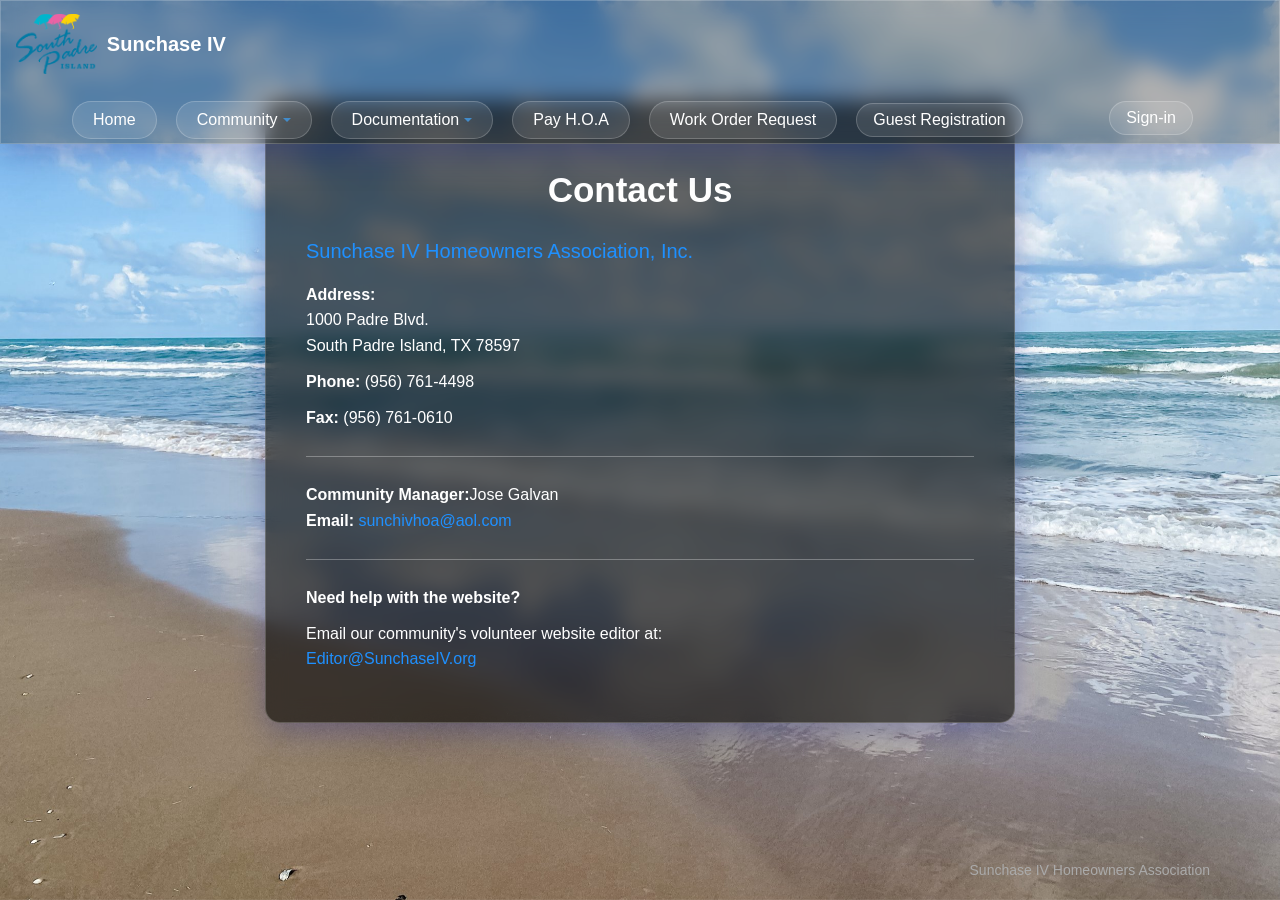
<file: contact.html>
<!doctype html>
<html lang="en">
<head>
	<meta charset="utf-8" />
	<meta http-equiv="X-UA-Compatible" content="IE=edge,chrome=1" />
    
    <meta content='width=device-width, initial-scale=1.0, maximum-scale=1.0, user-scalable=0' name='viewport' />
    <meta name="viewport" content="width=device-width" />
    
    <title>Contact Us - Sunchase IV Condos</title>
    
    <link href="css/bootstrap.css" rel="stylesheet" />
	<link href="css/coming-sssoon.css" rel="stylesheet" />
    
    <!--     Fonts     -->
    <link href="http://netdna.bootstrapcdn.com/font-awesome/4.1.0/css/font-awesome.css" rel="stylesheet">
    <link href='http://fonts.googleapis.com/css?family=Grand+Hotel' rel='stylesheet' type='text/css'>
    
    <style>
        /* Glass Navigation Bar Styles */
        .navbar-glass {
            background: rgba(0, 0, 0, 0.3) !important;
            backdrop-filter: blur(10px);
            -webkit-backdrop-filter: blur(10px);
            border: 1px solid rgba(255, 255, 255, 0.2);
            box-shadow: 0 8px 32px 0 rgba(31, 38, 135, 0.37);
        }
        
        .navbar-glass .navbar-brand {
            color: white !important;
            font-weight: bold;
            font-size: 20px;
            padding: 8px 0 8px 15px;
            margin-left: 0;
        }
        
        .navbar-glass .navbar-nav > li > a {
            color: white !important;
            font-weight: 500;
            transition: all 0.3s ease;
            padding: 8px 20px;
            background: rgba(255, 255, 255, 0.1);
            border: 1px solid rgba(255, 255, 255, 0.2);
            border-radius: 20px;
            margin: 4px 2px;
            display: flex;
            align-items: center;
            height: 100%;
        }
        
        .navbar-glass .navbar-nav > li > a:hover {
            background: rgba(255, 255, 255, 0.2) !important;
            color: #1e90ff !important;
            transform: translateY(-2px);
            border-color: rgba(255, 255, 255, 0.4);
        }
        
        .navbar-glass .btn-signin {
            background: rgba(255, 255, 255, 0.2);
            border: 1px solid rgba(255, 255, 255, 0.3);
            border-radius: 25px;
            padding: 6px 16px !important;
            margin: 4px 0;
            transition: all 0.3s ease;
        }
        
        .navbar-glass .btn-signin:hover {
            background: rgba(255, 255, 255, 0.3) !important;
            border-color: rgba(255, 255, 255, 0.5);
            transform: translateY(-2px);
        }
        
        .navbar-glass .btn-register {
            background: rgba(30, 144, 255, 0.2);
            border: 1px solid rgba(30, 144, 255, 0.3);
            border-radius: 25px;
            padding: 6px 16px !important;
            margin: 4px 0;
            transition: all 0.3s ease;
        }
        
        .navbar-glass .btn-register:hover {
            background: rgba(30, 144, 255, 0.3) !important;
            border-color: rgba(30, 144, 255, 0.5);
            transform: translateY(-2px);
        }
        
        .navbar-glass .navbar-toggle {
            border-color: rgba(255, 255, 255, 0.5);
        }
        
        .navbar-glass .navbar-toggle .icon-bar {
            background-color: white;
        }
        
        .navbar-glass .navbar-toggle:hover {
            background-color: rgba(255, 255, 255, 0.1);
        }
        
        /* Dropdown styling */
        .navbar-glass .dropdown-menu {
            background: rgba(0, 0, 0, 0.8);
            backdrop-filter: blur(10px);
            -webkit-backdrop-filter: blur(10px);
            border: 1px solid rgba(255, 255, 255, 0.2);
            border-radius: 10px;
            margin-top: 5px;
            box-shadow: 0 8px 32px 0 rgba(31, 38, 135, 0.37);
        }
        
        .navbar-glass .dropdown-menu > li > a {
            color: white !important;
            background: transparent;
            border: none;
            border-radius: 0;
            margin: 0;
            padding: 8px 20px;
            transition: all 0.3s ease;
        }
        
        .navbar-glass .dropdown-menu > li > a:hover {
            background: rgba(255, 255, 255, 0.1) !important;
            color: #1e90ff !important;
            transform: translateX(5px);
        }
        
        .navbar-glass .caret {
            margin-left: 5px;
        }
        
        /* Mobile responsive adjustments */
        @media (max-width: 768px) {
            .navbar-glass .navbar-nav > li > a {
                padding: 6px 15px;
            }
            
            .navbar-glass .btn-signin {
                margin: 3px 15px;
                text-align: center;
            }
            
            .navbar-glass .btn-register {
                margin: 3px 15px;
                text-align: center;
            }
        }
        
        /* Ensure navbar brand starts from far left */
        .navbar-glass .container {
            padding-left: 0;
        }
        
        .navbar-glass .navbar-header {
            margin-left: 0;
        }
        
        /* Center navigation items vertically */
        .navbar-glass .navbar-nav {
            display: flex;
            align-items: center;
        }
        
        .navbar-glass .navbar-nav > li {
            display: flex;
            align-items: center;
            margin-top: 10px;
            margin-right: 15px;
        }
        
        /* Contact Page Specific Styles */
        .contact-container {
            background: rgba(0, 0, 0, 0.6);
            backdrop-filter: blur(10px);
            -webkit-backdrop-filter: blur(10px);
            border: 1px solid rgba(255, 255, 255, 0.2);
            border-radius: 15px;
            padding: 40px;
            margin-top: 100px;
            color: white;
            box-shadow: 0 8px 32px 0 rgba(31, 38, 135, 0.37);
        }
        
        .contact-title {
            color: white;
            font-size: 2.5em;
            margin-bottom: 30px;
            text-align: center;
            font-weight: bold;
        }
        
        .contact-info {
            font-size: 1.1em;
            line-height: 1.8;
        }
        
        .contact-info h3 {
            color: #1e90ff;
            margin-bottom: 20px;
            font-size: 1.3em;
        }
        
        .contact-info p {
            margin-bottom: 10px;
        }
        
        .contact-info a {
            color: #1e90ff;
            text-decoration: none;
            transition: color 0.3s ease;
        }
        
        .contact-info a:hover {
            color: #87ceeb;
            text-decoration: underline;
        }
        
        .section-divider {
            border-top: 1px solid rgba(255, 255, 255, 0.3);
            margin: 25px 0;
        }
    </style>
  
</head>

<body>
<nav class="navbar navbar-glass navbar-fixed-top" role="navigation">  
    <div class="navbar-header">
       
        <a class="navbar-brand" href="landingPage.html" style="display: flex; align-items: center;">
            <img src="images/spiNavlogo.png" alt="SPI Nav Logo" style="height: 60px; width: auto; margin-right: 10px;">
          Sunchase IV
        </a>
    
      </div>
  <div class="container">
    <!-- Brand and toggle get grouped for better mobile display -->
  

    <!-- Collect the nav links, forms, and other content for toggling -->
    <div class="collapse navbar-collapse" id="bs-example-navbar-collapse-1">
      <ul class="nav navbar-nav">
        <li><a href="index.html">Home</a></li>
        <li class="dropdown">
          <a href="#community" class="dropdown-toggle" data-toggle="dropdown" role="button" aria-haspopup="true" aria-expanded="false">Community <span class="caret"></span></a>
          <ul class="dropdown-menu">
            <li><a href="#calendar">Calendar</a></li>
            <li><a href="#community-info">Community Information</a></li>
            <li><a href="Photos.html">Community Photos</a></li>
            <li><a href="mapping.html">Map</a></li>
          </ul>
        </li>
        <li class="dropdown">
          <a href="#documentation" class="dropdown-toggle" data-toggle="dropdown" role="button" aria-haspopup="true" aria-expanded="false">Documentation <span class="caret"></span></a>
          <ul class="dropdown-menu">
            <li><a href="#document-list">Document List</a></li>
            <li><a href="#document-folder">Document Folder</a></li>
          </ul>
        </li>
        <li><a href="https://sunchase-iv-homeowners-assoc-inc.cheddarup.com" target="_blank">Pay H.O.A</a></li>
        <li><a href="https://docs.google.com/forms/d/e/1FAIpQLScQgQyJRmchm8QcXAEWNeTSHwlcqr-psxNYFwkexvT7uAOmPg/viewform" target="_blank">Work Order Request</a></li>
        <li><a href="#register" class="btn-register">Guest Registration</a></li>
      </ul>
      <ul class="nav navbar-nav navbar-right">
        <li><a href="#signin" class="btn-signin">Sign-in</a></li>
      </ul>
    </div><!-- /.navbar-collapse -->
  </div><!-- /.container -->
</nav>

<div class="main" id="background-carousel">
    <div class="cover black" data-color="black"></div>
    
    <!-- Background Image -->
    <div id="background-image" style="position: fixed; top: 0; left: 0; width: 100vw; height: 100vh; background-image: url('images/beach2.png'); background-size: cover; background-position: center; background-repeat: no-repeat; z-index: -1;"></div>

    <div class="container">
        <div class="row">
            <div class="col-md-8 col-md-offset-2">
                <div class="contact-container">
                    <h1 class="contact-title">Contact Us</h1>
                    
                    <div class="contact-info">
                        <h3>Sunchase IV Homeowners Association, Inc.</h3>
                        
                        <p><strong>Address:</strong><br>
                        1000 Padre Blvd.<br>
                        South Padre Island, TX 78597</p>
                        
                        <p><strong>Phone:</strong> (956) 761-4498</p>
                        
                        <p><strong>Fax:</strong> (956) 761-0610</p>
                        
                        <div class="section-divider"></div>
                        
                        <p><strong>Community Manager:</strong>Jose Galvan<br>
                        <strong>Email:</strong> <a href="mailto:sunchivhoa@aol.com">sunchivhoa@aol.com</a></p>
                        
                        <div class="section-divider"></div>
                        
                        <p><strong>Need help with the website?</strong></p>
                        <p>Email our community's volunteer website editor at:<br>
                        <a href="mailto:Editor@SunchaseIV.org">Editor@SunchaseIV.org</a></p>
                    </div>
                </div>
            </div>
        </div>
    </div>
    
    <div class="footer">
      <div class="container">
      Sunchase IV Homeowners Association
      </div>
    </div>
 </div>
 </body>
      <script src="js/jquery-1.10.2.js" type="text/javascript"></script>
   <script src="js/bootstrap.min.js" type="text/javascript"></script>
   
   <script type="text/javascript">
   $(document).ready(function() {
       // Video background is handled by HTML5 video element
       // The video will autoplay, loop, and cover the full background
   });
   </script>

</html>
</file>
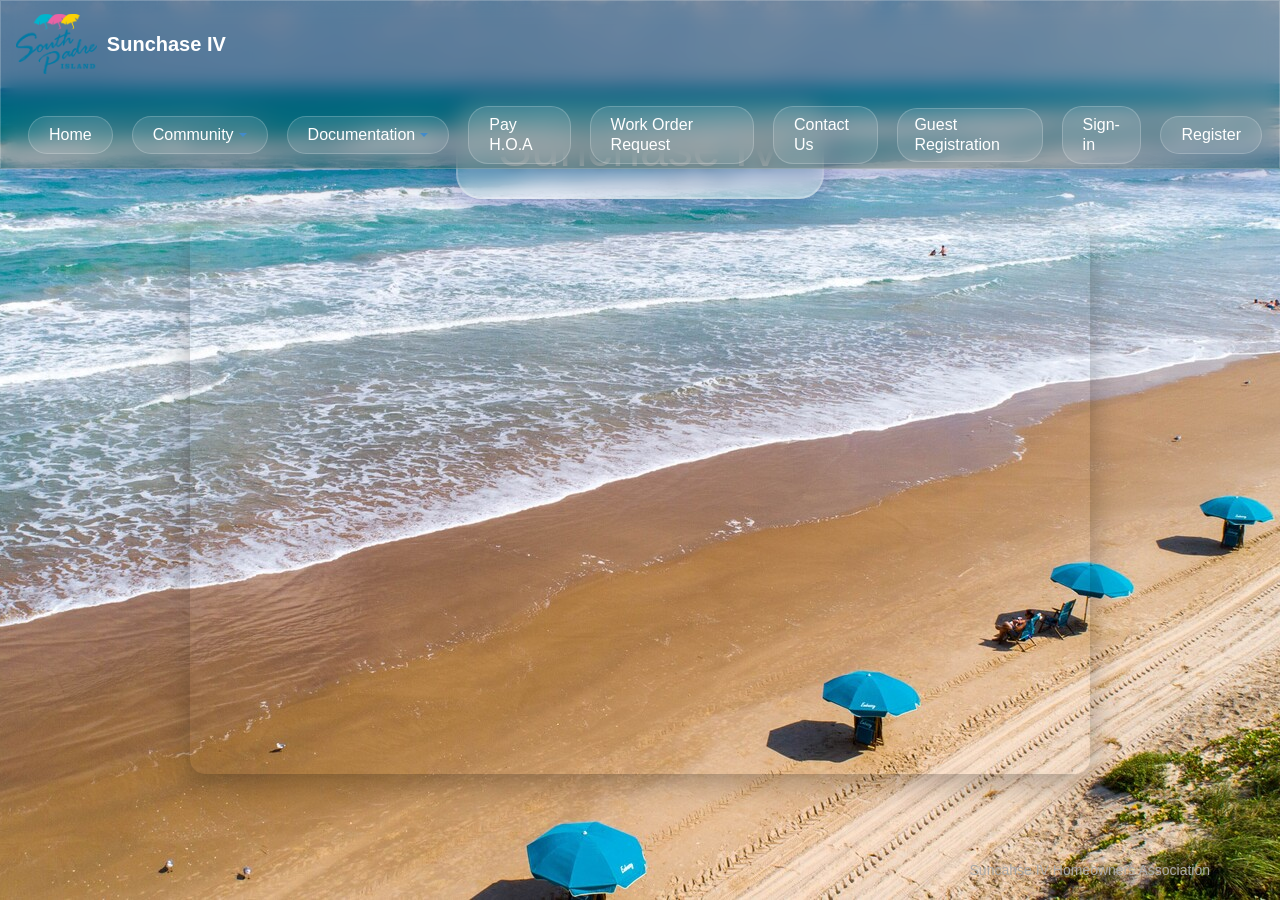
<file: mapping.html>
<!doctype html>
<html lang="en">
    <head>
        <meta charset="utf-8" />
        <meta http-equiv="X-UA-Compatible" content="IE=edge,chrome=1" />
        
        <meta content='width=device-width, initial-scale=1.0, maximum-scale=1.0, user-scalable=0' name='viewport' />
        <meta name="viewport" content="width=device-width" />
        
        <title>Sunchase IV Condos</title>
        
        <link href="css/bootstrap.css" rel="stylesheet" />
        <link href="css/coming-sssoon.css" rel="stylesheet" />
        
        <!--     Fonts     -->
        <link href="http://netdna.bootstrapcdn.com/font-awesome/4.1.0/css/font-awesome.css" rel="stylesheet">
        <link href='http://fonts.googleapis.com/css?family=Grand+Hotel' rel='stylesheet' type='text/css'>
        
        <style>
            /* Prevent vertical scrolling */
            html, body {
                overflow-y: hidden;
                height: 100vh;
                margin: 0;
                padding: 0;
            }
            
            /* Background image */
            .main {
                background-image: url('images/beach.jpg');
                background-size: cover;
                background-position: center;
                background-repeat: no-repeat;
                min-height: 100vh;
            }
            
            /* Glass effect for logo text */
            .logo {
                background: rgba(255, 255, 255, 0.2);
                backdrop-filter: blur(10px);
                -webkit-backdrop-filter: blur(10px);
                border: 2px solid rgba(255, 255, 255, 0.3);
                border-radius: 25px;
                padding: 20px 40px;
                box-shadow: 0 8px 32px 0 rgba(31, 38, 135, 0.37);
                display: block;
                margin: 0 auto 30px auto;
                text-align: center;
                width: fit-content;
            }
            
            /* Glass Navigation Bar Styles */
            .navbar-glass {
                background: rgba(0, 0, 0, 0.3) !important;
                backdrop-filter: blur(10px);
                -webkit-backdrop-filter: blur(10px);
                border: 1px solid rgba(255, 255, 255, 0.2);
                box-shadow: 0 8px 32px 0 rgba(31, 38, 135, 0.37);
            }
            
                    .navbar-glass .navbar-brand {
                color: white !important;
                font-weight: bold;
                font-size: 20px;
                padding: 8px 0 8px 15px;
                margin-left: 0;
            }
            
            .navbar-glass .navbar-nav > li > a {
                color: white !important;
                font-weight: 500;
                transition: all 0.3s ease;
                padding: 8px 20px;
                background: rgba(255, 255, 255, 0.1);
                border: 1px solid rgba(255, 255, 255, 0.2);
                border-radius: 20px;
                margin: 4px 2px;
                display: flex;
                align-items: center;
                height: 100%;
            }
            
            .navbar-glass .navbar-nav > li > a:hover {
                background: rgba(255, 255, 255, 0.2) !important;
                color: #1e90ff !important;
                transform: translateY(-2px);
                border-color: rgba(255, 255, 255, 0.4);
            }
            
            .navbar-glass .btn-signin {
                background: rgba(255, 255, 255, 0.2);
                border: 1px solid rgba(255, 255, 255, 0.3);
                border-radius: 25px;
                padding: 6px 16px !important;
                margin: 4px 0;
                transition: all 0.3s ease;
            }
            
            .navbar-glass .btn-signin:hover {
                background: rgba(255, 255, 255, 0.3) !important;
                border-color: rgba(255, 255, 255, 0.5);
                transform: translateY(-2px);
            }
            
            .navbar-glass .btn-register {
                background: rgba(30, 144, 255, 0.2);
                border: 1px solid rgba(30, 144, 255, 0.3);
                border-radius: 25px;
                padding: 6px 16px !important;
                margin: 4px 0;
                transition: all 0.3s ease;
            }
            
            .navbar-glass .btn-register:hover {
                background: rgba(30, 144, 255, 0.3) !important;
                border-color: rgba(30, 144, 255, 0.5);
                transform: translateY(-2px);
            }
            
            .navbar-glass .navbar-toggle {
                border-color: rgba(255, 255, 255, 0.5);
            }
            
            .navbar-glass .navbar-toggle .icon-bar {
                background-color: white;
            }
            
            .navbar-glass .navbar-toggle:hover {
                background-color: rgba(255, 255, 255, 0.1);
            }
            
            /* Mobile responsive adjustments */
            @media (max-width: 768px) {
                .navbar-glass .navbar-nav > li > a {
                    padding: 6px 15px;
                }
                
                .navbar-glass .btn-signin {
                    margin: 3px 15px;
                    text-align: center;
                }
                
                .navbar-glass .btn-register {
                    margin: 3px 15px;
                    text-align: center;
                }
            }
            
            /* Ensure navbar brand starts from far left */
            .navbar-glass .container {
                padding-left: 0;
            }
            
            .navbar-glass .navbar-header {
                margin-left: 0;
            }
            
            /* Center navigation items vertically */
          .navbar-glass .navbar-nav {
            display: flex;
            align-items: center;
            margin-left: 25px;
            margin-top: 15px;
        }

     .navbar-glass .navbar-nav > li {
            display: flex;
            align-items: center;
            margin-right: 15px;
        }
            
            /* Dropdown styling */
            .navbar-glass .dropdown-menu {
                background: rgba(0, 0, 0, 0.8);
                backdrop-filter: blur(10px);
                -webkit-backdrop-filter: blur(10px);
                border: 1px solid rgba(255, 255, 255, 0.2);
                border-radius: 10px;
                margin-top: 5px;
                box-shadow: 0 8px 32px 0 rgba(31, 38, 135, 0.37);
            }
            
            .navbar-glass .dropdown-menu > li > a {
                color: white !important;
                background: transparent;
                border: none;
                border-radius: 0;
                margin: 0;
                padding: 8px 20px;
                transition: all 0.3s ease;
            }
            
            .navbar-glass .dropdown-menu > li > a:hover {
                background: rgba(255, 255, 255, 0.1) !important;
                color: #1e90ff !important;
                transform: translateX(5px);
            }
            
            .navbar-glass .caret {
                margin-left: 5px;
            }
        </style>
      
    </head>
    
<body>

<nav class="navbar navbar-glass navbar-fixed-top" role="navigation">  
    <div class="navbar-header">
       
        <a class="navbar-brand" href="#" style="display: flex; align-items: center;">
            <img src="images/spiNavlogo.png" alt="SPI Nav Logo" style="height: 60px; width: auto; margin-right: 10px;">
          Sunchase IV
        </a>
    
      </div>
  <div class="container1">
   
      <ul class="nav navbar-nav">
        <li><a href="index.html">Home</a></li>
        <li class="dropdown">
          <a href="#community" class="dropdown-toggle" data-toggle="dropdown" role="button" aria-haspopup="true" aria-expanded="false">Community <span class="caret"></span></a>
          <ul class="dropdown-menu">
            <li><a href="#calendar">Calendar</a></li>
            <li><a href="#community-info">Community Information</a></li>
            <li><a href="Photos.html">Community Photos</a></li>
            <li><a href="mapping.html">Map</a></li>
          </ul>
        </li>
        <li class="dropdown">
          <a href="#documentation" class="dropdown-toggle" data-toggle="dropdown" role="button" aria-haspopup="true" aria-expanded="false">Documentation <span class="caret"></span></a>
          <ul class="dropdown-menu">
            <li><a href="documents.html">Document List</a></li>
            <li><a href="document-folder.html">Document Folder</a></li>
          </ul>
        </li>
        <li><a href="https://my.cheddarup.com/c/sunchase-iv-homeowners-assoc-inc/items" target="_blank">Pay H.O.A</a></li>
          <li><a href="work-order-request.html">Work Order Request</a></li>
        <li><a href="contact.html">Contact Us</a></li>
        <li><a href="#register" class="btn-register">Guest Registration</a></li>

        <li><a href="#signin">Sign-in</a></li>
        <li><a href="register.html">Register</a></li>
      </ul>
    
  </div>
</nav>


<div class="main" id="background-carousel">

<!--    Change the image source '/images/default.jpg' with your favourite image.     -->
    
    <div class="cover black" data-color="black"></div>
    
 
     
<!--   You can change the black color for the filter with those colors: blue, green, red, orange       -->

    <div class="container">
        <h1 class="logo">
          Sunchase IV
        </h1>
<!--  H1 can have 2 designs: "logo" and "logo cursive"           -->
        
        <div class="content">
            <div style="display: flex; justify-content: center; align-items: center; height: 60vh; margin-top: 20px;">
                <iframe 
                    src="https://www.google.com/maps/embed/v1/place?key=AIzaSyBFw0Qbyq9zTFTd-tUY6dZWTgaQzuU17R8&q=1000+Padre+Blvd,+South+Padre+Island,+TX+78597"
                    width="900" 
                    height="550" 
                    style="border:0; border-radius: 15px; box-shadow: 0 8px 32px rgba(0,0,0,0.3);" 
                    allowfullscreen="" 
                    loading="lazy" 
                    referrerpolicy="no-referrer-when-downgrade">
                </iframe>
            </div>
        </div>
    </div>
    <div class="footer">
      <div class="container">
      Suncahse IV Homeowners Association
      </div>
    </div>
 </div>
 </body>
      <script src="js/jquery-1.10.2.js" type="text/javascript"></script>
   <script src="js/bootstrap.min.js" type="text/javascript"></script>
   
   <script type="text/javascript">
   $(document).ready(function() {
       // Video background is handled by HTML5 video element
       // The video will autoplay, loop, and cover the full background
   });
   </script>

</html>
</file>
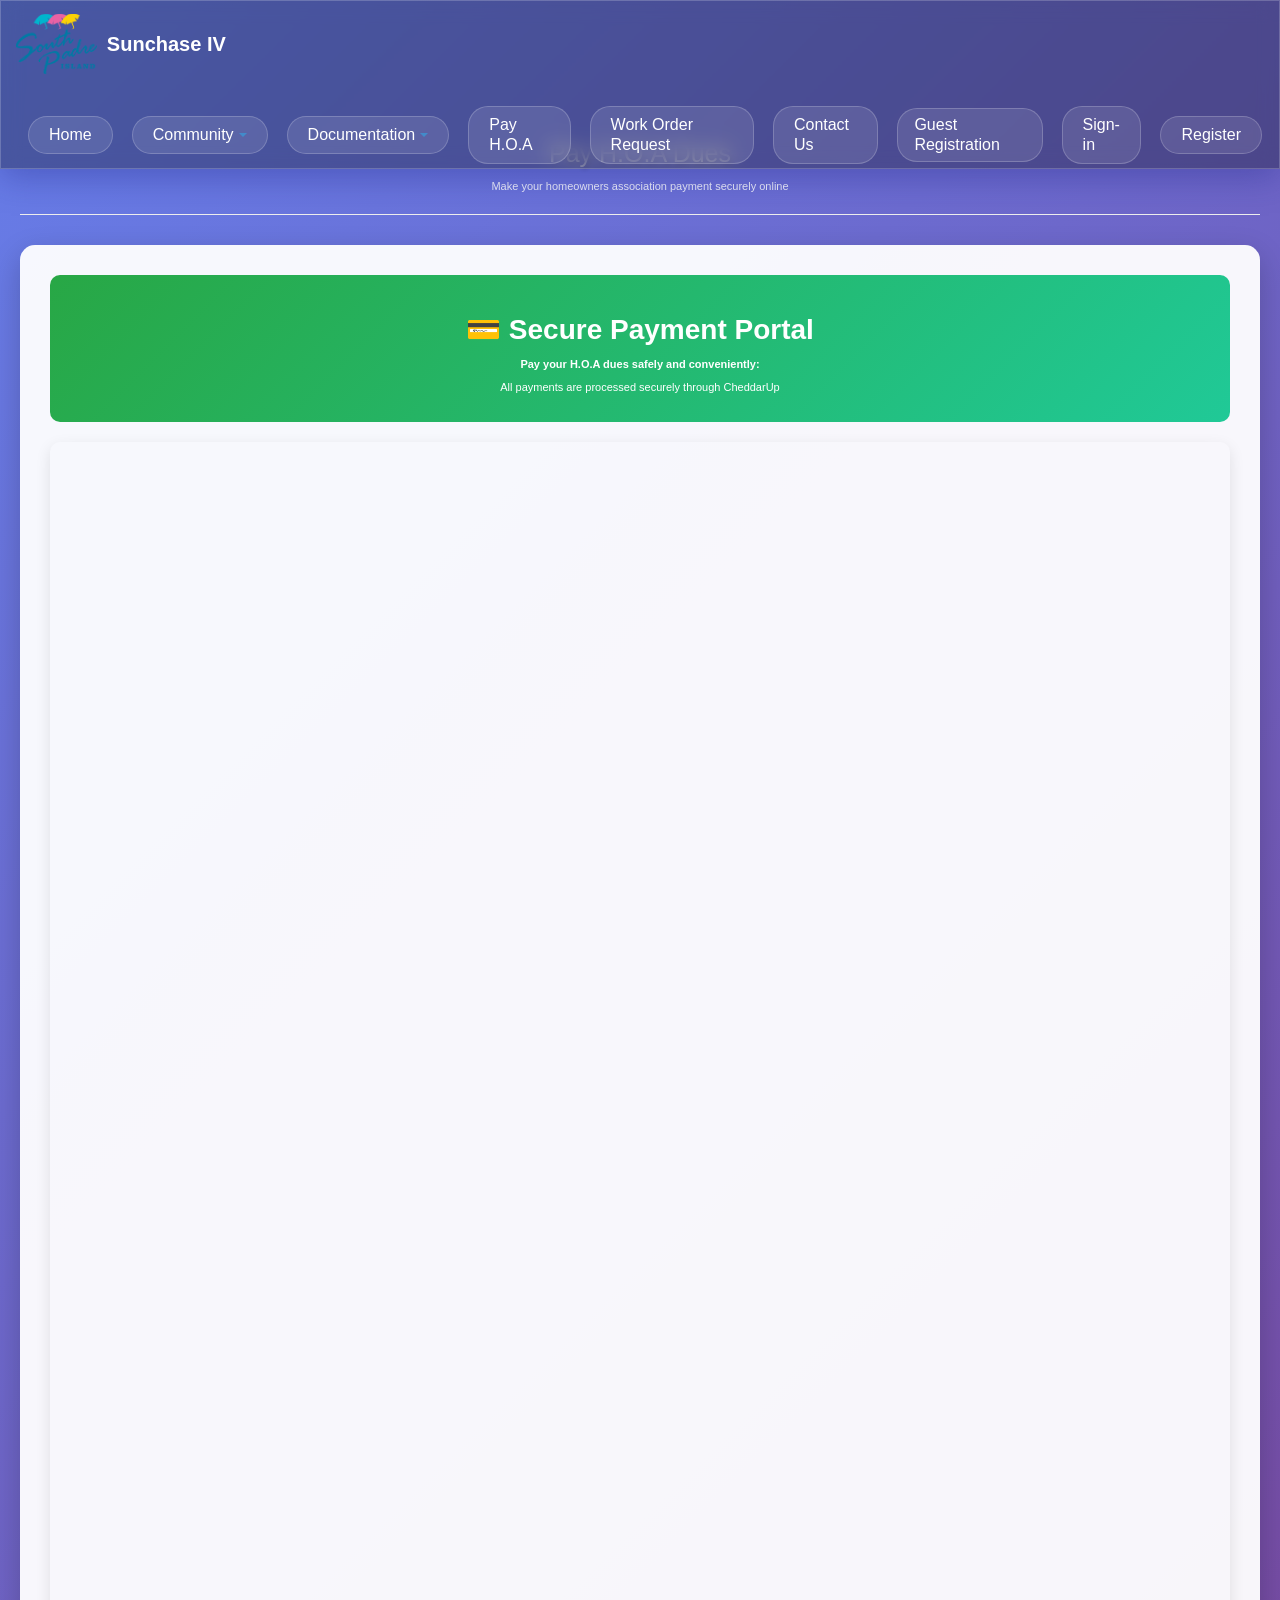
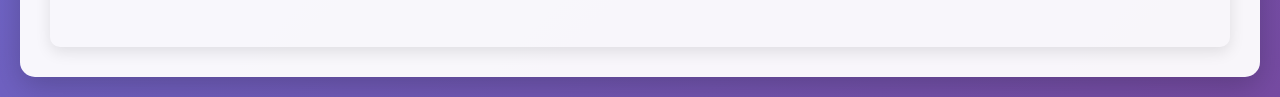
<file: pay-hoa.html>
<!DOCTYPE html>
<html lang="en">
<head>
    <meta charset="UTF-8">
    <meta name="viewport" content="width=device-width, initial-scale=1.0">
    <title>Pay H.O.A - Sunchase IV HOA</title>
    <link rel="stylesheet" href="css/bootstrap.css">
    <link rel="stylesheet" href="css/coming-sssoon.css">
    
    <!--     Fonts     -->
    <link href="http://netdna.bootstrapcdn.com/font-awesome/4.1.0/css/font-awesome.css" rel="stylesheet">
    <link href='http://fonts.googleapis.com/css?family=Grand+Hotel' rel='stylesheet' type='text/css'>
    <style>
        body {
            background: linear-gradient(135deg, #667eea 0%, #764ba2 100%);
            min-height: 100vh;
            font-family: 'Arial', sans-serif;
        }
        
        /* Glass Navigation Bar Styles */
        .navbar-glass {
            background: rgba(0, 0, 0, 0.3) !important;
            backdrop-filter: blur(10px);
            -webkit-backdrop-filter: blur(10px);
            border: 1px solid rgba(255, 255, 255, 0.2);
            box-shadow: 0 8px 32px 0 rgba(31, 38, 135, 0.37);
        }
        
        .navbar-glass .navbar-brand {
            color: white !important;
            font-weight: bold;
            font-size: 20px;
            padding: 8px 0 8px 15px;
            margin-left: 0;
        }
        
        .navbar-glass .navbar-nav > li > a {
            color: white !important;
            font-weight: 500;
            transition: all 0.3s ease;
            padding: 8px 20px;
            background: rgba(255, 255, 255, 0.1);
            border: 1px solid rgba(255, 255, 255, 0.2);
            border-radius: 20px;
            margin: 4px 2px;
            display: flex;
            align-items: center;
            height: 100%;
        }
        
        .navbar-glass .navbar-nav > li > a:hover {
            background: rgba(255, 255, 255, 0.2) !important;
            color: #1e90ff !important;
            transform: translateY(-2px);
            border-color: rgba(255, 255, 255, 0.4);
        }
        
        .navbar-glass .btn-signin {
            background: rgba(255, 255, 255, 0.2);
            border: 1px solid rgba(255, 255, 255, 0.3);
            border-radius: 25px;
            padding: 6px 16px !important;
            margin: 4px 0;
            transition: all 0.3s ease;
        }
        
        .navbar-glass .btn-signin:hover {
            background: rgba(255, 255, 255, 0.3) !important;
            border-color: rgba(255, 255, 255, 0.5);
            transform: translateY(-2px);
        }
        
        .navbar-glass .btn-register {
            background: rgba(30, 144, 255, 0.2);
            border: 1px solid rgba(30, 144, 255, 0.3);
            border-radius: 25px;
            padding: 6px 16px !important;
            margin: 4px 0;
            transition: all 0.3s ease;
        }
        
        .navbar-glass .btn-register:hover {
            background: rgba(30, 144, 255, 0.3) !important;
            border-color: rgba(30, 144, 255, 0.5);
            transform: translateY(-2px);
        }
        
        .navbar-glass .navbar-toggle {
            border-color: rgba(255, 255, 255, 0.5);
        }
        
        .navbar-glass .navbar-toggle .icon-bar {
            background-color: white;
        }
        
        .navbar-glass .navbar-toggle:hover {
            background-color: rgba(255, 255, 255, 0.1);
        }
        
        /* Mobile responsive adjustments */
        @media (max-width: 768px) {
            .navbar-glass .navbar-nav > li > a {
                padding: 6px 15px;
            }
            
            .navbar-glass .btn-signin {
                margin: 3px 15px;
                text-align: center;
            }
            
            .navbar-glass .btn-register {
                margin: 3px 15px;
                text-align: center;
            }
        }
        
        /* Ensure navbar brand starts from far left */
        .navbar-glass .container1 {
            padding-left: 0;
        }
        
        .navbar-glass .navbar-header {
            margin-left: 0;
        }
        
        /* Center navigation items vertically */
        .navbar-glass .navbar-nav {
            display: flex;
            align-items: center;
            margin-left: 25px;
            margin-top: 15px;
        }
        
        .navbar-glass .navbar-nav > li {
            display: flex;
            align-items: center;
            margin-right: 15px;
        }
        
        /* Dropdown styling */
        .navbar-glass .dropdown-menu {
            background: rgba(0, 0, 0, 0.8);
            backdrop-filter: blur(10px);
            -webkit-backdrop-filter: blur(10px);
            border: 1px solid rgba(255, 255, 255, 0.2);
            border-radius: 10px;
            margin-top: 5px;
            box-shadow: 0 8px 32px 0 rgba(31, 38, 135, 0.37);
        }
        
        .navbar-glass .dropdown-menu > li > a {
            color: white !important;
            background: transparent;
            border: none;
            border-radius: 0;
            margin: 0;
            padding: 8px 20px;
            transition: all 0.3s ease;
        }
        
        .navbar-glass .dropdown-menu > li > a:hover {
            background: rgba(255, 255, 255, 0.1) !important;
            color: #1e90ff !important;
            transform: translateX(5px);
        }
        
        .navbar-glass .caret {
            margin-left: 5px;
        }
        
        .main-content {
            margin-top: 80px;
            padding: 20px;
        }
        
        .page-header {
            text-align: center;
            color: white;
            margin-bottom: 30px;
        }
        
        .page-header h1 {
            font-size: 2.5rem;
            margin-bottom: 10px;
            text-shadow: 2px 2px 4px rgba(0,0,0,0.3);
        }
        
        .page-header p {
            font-size: 1.1rem;
            opacity: 0.9;
        }
        
        .form-container {
            background: rgba(255, 255, 255, 0.95);
            border-radius: 15px;
            padding: 30px;
            box-shadow: 0 10px 30px rgba(0,0,0,0.2);
            margin: 0 auto;
            max-width: auto;
        }
        
        .iframe-wrapper {
            position: relative;
            width: 100%;
            border-radius: 10px;
            overflow: visible;
            box-shadow: 0 5px 15px rgba(0,0,0,0.1);
        }
        
        .iframe-wrapper iframe {
            width: 100%;
            height: 1200px;
            border: none;
            border-radius: 10px;
            overflow: visible;
        }
        
        .payment-info {
            background: linear-gradient(135deg, #28a745, #20c997);
            color: white;
            padding: 20px;
            border-radius: 10px;
            margin-bottom: 20px;
            text-align: center;
        }
        
        .payment-info h3 {
            margin-bottom: 10px;
            font-weight: bold;
        }
        
        .payment-info p {
            margin-bottom: 5px;
            font-size: 1.1rem;
        }
        
        .footer {
            background: rgba(0, 0, 0, 0.8);
            color: white;
            text-align: center;
            padding: 20px 0;
            margin-top: 40px;
        }
        
        @media (max-width: 768px) {
            .page-header h1 {
                font-size: 2rem;
            }
            
            .form-container {
                padding: 20px;
                margin: 10px;
            }
            
            .iframe-wrapper iframe {
                height: 1000px;
            }
        }
    </style>
</head>
<body>
    <!-- Navigation -->
    <nav class="navbar navbar-glass navbar-fixed-top" role="navigation">  
        <div class="navbar-header">
           
            <a class="navbar-brand" href="index.html" style="display: flex; align-items: center;">
                <img src="images/spiNavlogo.png" alt="SPI Nav Logo" style="height: 60px; width: auto; margin-right: 10px;">
              Sunchase IV
            </a>
        
          </div>
      <div class="container1">
       
          <ul class="nav navbar-nav">
            <li><a href="index.html">Home</a></li>
            <li class="dropdown">
              <a href="#community" class="dropdown-toggle" data-toggle="dropdown" role="button" aria-haspopup="true" aria-expanded="false">Community <span class="caret"></span></a>
              <ul class="dropdown-menu">
                <li><a href="index.html#calendar">Calendar</a></li>
                <li><a href="index.html#community-info">Community Information</a></li>
                <li><a href="Photos.html">Community Photos</a></li>
                <li><a href="mapping.html">Map</a></li>
              </ul>
            </li>
            <li class="dropdown">
              <a href="#documentation" class="dropdown-toggle" data-toggle="dropdown" role="button" aria-haspopup="true" aria-expanded="false">Documentation <span class="caret"></span></a>
              <ul class="dropdown-menu">
                <li><a href="documents.html">Document List</a></li>
                <li><a href="document-folder.html">Document Folder</a></li>
              </ul>
            </li>
            <li class="active"><a href="pay-hoa.html">Pay H.O.A</a></li>
            <li><a href="work-order-request.html">Work Order Request</a></li>
            <li><a href="contact.html">Contact Us</a></li>
            <li><a href="index.html#register" class="btn-register">Guest Registration</a></li>

            <li><a href="index.html#signin">Sign-in</a></li>
            <li><a href="register.html">Register</a></li>
          </ul>
        
      </div>
    </nav>

    <!-- Main Content -->
    <div class="main-content">
        <div class="page-header">
            <h1>Pay H.O.A Dues</h1>
            <p>Make your homeowners association payment securely online</p>
        </div>

        <div class="form-container">
            <div class="payment-info">
                <h3>💳 Secure Payment Portal</h3>
                <p><strong>Pay your H.O.A dues safely and conveniently:</strong></p>
                <p>All payments are processed securely through CheddarUp</p>
            </div>

            <div class="iframe-wrapper">
                <iframe src="https://my.cheddarup.com/c/sunchase-iv-homeowners-assoc-inc/items" 
                        frameborder="0" 
                        allowfullscreen>
                    <p>Your browser does not support iframes. Please <a href="https://my.cheddarup.com/c/sunchase-iv-homeowners-assoc-inc/items" target="_blank">click here</a> to open the payment portal in a new window.</p>
                </iframe>
            </div>
        </div>
    </div>

   

    <!-- Scripts -->
    <script src="js/jquery-1.10.2.js" type="text/javascript"></script>
    <script src="js/bootstrap.min.js" type="text/javascript"></script>
</body>
</html>
</file>
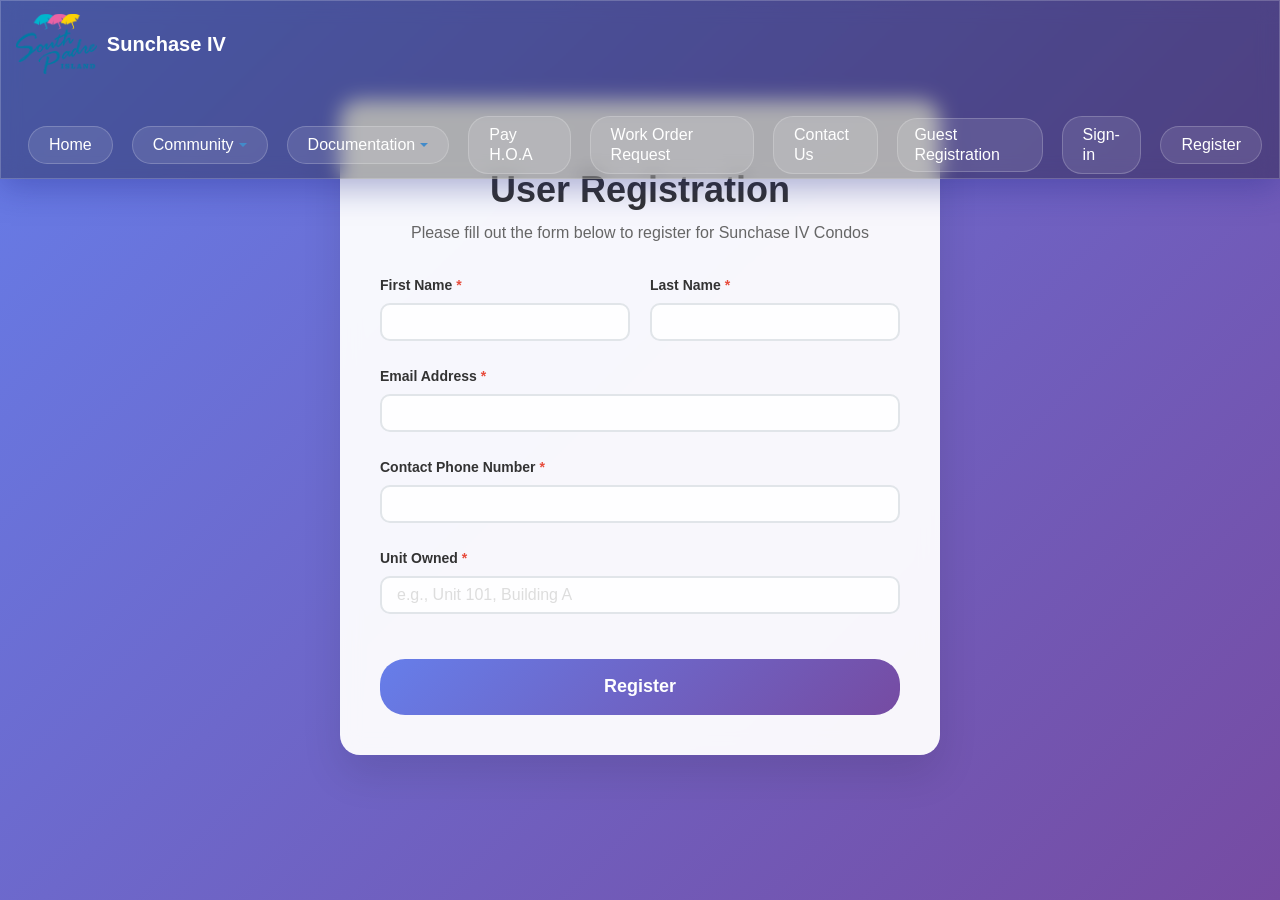
<file: register.html>
<!doctype html>
<html lang="en">
<head>
	<meta charset="utf-8" />
	<meta http-equiv="X-UA-Compatible" content="IE=edge,chrome=1" />
    
    <meta content='width=device-width, initial-scale=1.0, maximum-scale=1.0, user-scalable=0' name='viewport' />
    <meta name="viewport" content="width=device-width" />
    
    <title>Register - Sunchase IV Condos</title>
    
    <link href="css/bootstrap.css" rel="stylesheet" />
	<link href="css/coming-sssoon.css" rel="stylesheet" />
    
    <!--     Fonts     -->
    <link href="http://netdna.bootstrapcdn.com/font-awesome/4.1.0/css/font-awesome.css" rel="stylesheet">
    <link href='http://fonts.googleapis.com/css?family=Grand+Hotel' rel='stylesheet' type='text/css'>
    
    <style>
        /* Glass Navigation Bar Styles */
        .navbar-glass {
            background: rgba(0, 0, 0, 0.3) !important;
            backdrop-filter: blur(10px);
            -webkit-backdrop-filter: blur(10px);
            border: 1px solid rgba(255, 255, 255, 0.2);
            box-shadow: 0 8px 32px 0 rgba(31, 38, 135, 0.37);
        }
        
        .navbar-glass .navbar-brand {
            color: white !important;
            font-weight: bold;
            font-size: 20px;
            padding: 8px 0 8px 15px;
            margin-left: 0;
        }
        
        .navbar-glass .navbar-nav > li > a {
            color: white !important;
            font-weight: 500;
            transition: all 0.3s ease;
            padding: 8px 20px;
            background: rgba(255, 255, 255, 0.1);
            border: 1px solid rgba(255, 255, 255, 0.2);
            border-radius: 20px;
            margin: 4px 2px;
            display: flex;
            align-items: center;
            height: 100%;
        }
        
        .navbar-glass .navbar-nav > li > a:hover {
            background: rgba(255, 255, 255, 0.2) !important;
            color: #1e90ff !important;
            transform: translateY(-2px);
            border-color: rgba(255, 255, 255, 0.4);
        }
        
        .navbar-glass .btn-signin {
            background: rgba(255, 255, 255, 0.2);
            border: 1px solid rgba(255, 255, 255, 0.3);
            border-radius: 25px;
            padding: 6px 16px !important;
            margin: 4px 0;
            transition: all 0.3s ease;
        }
        
        .navbar-glass .btn-signin:hover {
            background: rgba(255, 255, 255, 0.3) !important;
            border-color: rgba(255, 255, 255, 0.5);
            transform: translateY(-2px);
        }
        
        .navbar-glass .btn-register {
            background: rgba(30, 144, 255, 0.2);
            border: 1px solid rgba(30, 144, 255, 0.3);
            border-radius: 25px;
            padding: 6px 16px !important;
            margin: 4px 0;
            transition: all 0.3s ease;
        }
        
        .navbar-glass .btn-register:hover {
            background: rgba(30, 144, 255, 0.3) !important;
            border-color: rgba(30, 144, 255, 0.5);
            transform: translateY(-2px);
        }
        
        .navbar-glass .navbar-toggle {
            border-color: rgba(255, 255, 255, 0.5);
        }
        
        .navbar-glass .navbar-toggle .icon-bar {
            background-color: white;
        }
        
        .navbar-glass .navbar-toggle:hover {
            background-color: rgba(255, 255, 255, 0.1);
        }
        
        /* Mobile responsive adjustments */
        @media (max-width: 768px) {
            .navbar-glass .navbar-nav > li > a {
                padding: 6px 15px;
            }
            
            .navbar-glass .btn-signin {
                margin: 3px 15px;
                text-align: center;
            }
            
            .navbar-glass .btn-register {
                margin: 3px 15px;
                text-align: center;
            }
        }
        
        /* Ensure navbar brand starts from far left */
        .navbar-glass .container {
            padding-left: 0;
        }
        
        .navbar-glass .navbar-header {
            margin-left: 0;
        }
        
       
          /* Center navigation items vertically */
          .navbar-glass .navbar-nav {
            display: flex;
            align-items: center;
            margin-left: 25px;
            margin-top: 15px;
        }
        
        
        .navbar-glass .navbar-nav > li {
            display: flex;
            align-items: center;
            margin-top: 10px;
            margin-right: 15px;
        }
        
        /* Dropdown styling */
        .navbar-glass .dropdown-menu {
            background: rgba(0, 0, 0, 0.8);
            backdrop-filter: blur(10px);
            -webkit-backdrop-filter: blur(10px);
            border: 1px solid rgba(255, 255, 255, 0.2);
            border-radius: 10px;
            margin-top: 5px;
            box-shadow: 0 8px 32px 0 rgba(31, 38, 135, 0.37);
        }
        
        .navbar-glass .dropdown-menu > li > a {
            color: white !important;
            background: transparent;
            border: none;
            border-radius: 0;
            margin: 0;
            padding: 8px 20px;
            transition: all 0.3s ease;
        }
        
        .navbar-glass .dropdown-menu > li > a:hover {
            background: rgba(255, 255, 255, 0.1) !important;
            color: #1e90ff !important;
            transform: translateX(5px);
        }
        
        .navbar-glass .caret {
            margin-left: 5px;
        }

        /* Registration Form Styles */
        .registration-container {
            min-height: 100vh;
            background: linear-gradient(135deg, #667eea 0%, #764ba2 100%);
            padding-top: 100px;
            padding-bottom: 50px;
        }

        .registration-card {
            background: rgba(255, 255, 255, 0.95);
            backdrop-filter: blur(10px);
            border-radius: 20px;
            box-shadow: 0 20px 40px rgba(0, 0, 0, 0.1);
            padding: 40px;
            max-width: 600px;
            margin: 0 auto;
        }

        .registration-header {
            text-align: center;
            margin-bottom: 30px;
        }

        .registration-header h2 {
            color: #333;
            font-weight: bold;
            margin-bottom: 10px;
        }

        .registration-header p {
            color: #666;
            font-size: 16px;
        }

        .form-group {
            margin-bottom: 25px;
        }

        .form-group label {
            font-weight: 600;
            color: #333;
            margin-bottom: 8px;
            display: block;
        }

        .form-control {
            border: 2px solid #e1e5e9;
            border-radius: 10px;
            padding: 12px 15px;
            font-size: 16px;
            transition: all 0.3s ease;
            background: rgba(255, 255, 255, 0.9);
        }

        .form-control:focus {
            border-color: #667eea;
            box-shadow: 0 0 0 0.2rem rgba(102, 126, 234, 0.25);
            outline: none;
        }

        .btn-register-submit {
            background: linear-gradient(135deg, #667eea 0%, #764ba2 100%);
            border: none;
            border-radius: 25px;
            padding: 15px 40px;
            font-size: 18px;
            font-weight: 600;
            color: white;
            cursor: pointer;
            transition: all 0.3s ease;
            width: 100%;
            margin-top: 20px;
        }

        .btn-register-submit:hover {
            transform: translateY(-2px);
            box-shadow: 0 10px 20px rgba(102, 126, 234, 0.3);
        }

        .required {
            color: #e74c3c;
        }

        .form-row {
            display: flex;
            gap: 20px;
        }

        .form-row .form-group {
            flex: 1;
        }

        @media (max-width: 768px) {
            .form-row {
                flex-direction: column;
                gap: 0;
            }
            
            .registration-card {
                margin: 20px;
                padding: 30px 20px;
            }
        }
    </style>
</head>

<body>
    <nav class="navbar navbar-glass navbar-fixed-top" role="navigation">  
        <div class="navbar-header">
           
            <a class="navbar-brand" href="#" style="display: flex; align-items: center;">
                <img src="images/spiNavlogo.png" alt="SPI Nav Logo" style="height: 60px; width: auto; margin-right: 10px;">
              Sunchase IV
            </a>
        
          </div>
      <div class="container1">
       
          <ul class="nav navbar-nav">
            <li><a href="index.html">Home</a></li>
            <li class="dropdown">
              <a href="#community" class="dropdown-toggle" data-toggle="dropdown" role="button" aria-haspopup="true" aria-expanded="false">Community <span class="caret"></span></a>
              <ul class="dropdown-menu">
                <li><a href="#calendar">Calendar</a></li>
                <li><a href="#community-info">Community Information</a></li>
                <li><a href="Photos.html">Community Photos</a></li>
                <li><a href="mapping.html">Map</a></li>
              </ul>
            </li>
            <li class="dropdown">
              <a href="#documentation" class="dropdown-toggle" data-toggle="dropdown" role="button" aria-haspopup="true" aria-expanded="false">Documentation <span class="caret"></span></a>
              <ul class="dropdown-menu">
                <li><a href="documents.html">Document List</a></li>
                <li><a href="document-folder.html">Document Folder</a></li>
              </ul>
            </li>
            <li><a href="https://my.cheddarup.com/c/sunchase-iv-homeowners-assoc-inc/items" target="_blank">Pay H.O.A</a></li>
              <li><a href="work-order-request.html">Work Order Request</a></li>
            <li><a href="contact.html">Contact Us</a></li>
            <li><a href="#register" class="btn-register">Guest Registration</a></li>
    
            <li><a href="#signin">Sign-in</a></li>
            <li><a href="register.html">Register</a></li>
          </ul>
        
      </div>
    </nav>

<div class="registration-container">
    <div class="container">
        <div class="registration-card">
            <div class="registration-header">
                <h2>User Registration</h2>
                <p>Please fill out the form below to register for Sunchase IV Condos</p>
            </div>
            
            <form id="registrationForm">
                <div class="form-row">
                    <div class="form-group">
                        <label for="firstName">First Name <span class="required">*</span></label>
                        <input type="text" class="form-control" id="firstName" name="firstName" required>
                    </div>
                    <div class="form-group">
                        <label for="lastName">Last Name <span class="required">*</span></label>
                        <input type="text" class="form-control" id="lastName" name="lastName" required>
                    </div>
                </div>
                
                <div class="form-group">
                    <label for="email">Email Address <span class="required">*</span></label>
                    <input type="email" class="form-control" id="email" name="email" required>
                </div>
                
                <div class="form-group">
                    <label for="phone">Contact Phone Number <span class="required">*</span></label>
                    <input type="tel" class="form-control" id="phone" name="phone" required>
                </div>
                
                <div class="form-group">
                    <label for="unitOwned">Unit Owned <span class="required">*</span></label>
                    <input type="text" class="form-control" id="unitOwned" name="unitOwned" placeholder="e.g., Unit 101, Building A" required>
                </div>
                
                <button type="submit" class="btn-register-submit">Register</button>
            </form>
        </div>
    </div>
</div>

<script src="js/jquery-1.10.2.js" type="text/javascript"></script>
<script src="js/bootstrap.min.js" type="text/javascript"></script>
<script src="js/google-sheets-api.js" type="text/javascript"></script>

<script type="text/javascript">
$(document).ready(function() {
    $('#registrationForm').on('submit', async function(e) {
        e.preventDefault();
        
        // Get form data
        const formData = {
            firstName: $('#firstName').val(),
            lastName: $('#lastName').val(),
            email: $('#email').val(),
            phone: $('#phone').val(),
            unitOwned: $('#unitOwned').val(),
            timestamp: new Date().toISOString()
        };
        
        try {
            // Send data to Google Sheets
            await handleRegistrationSubmit(formData);
        } catch (error) {
            console.error('Form submission error:', error);
        }
    });
});
</script>

</body>
</html>
</file>
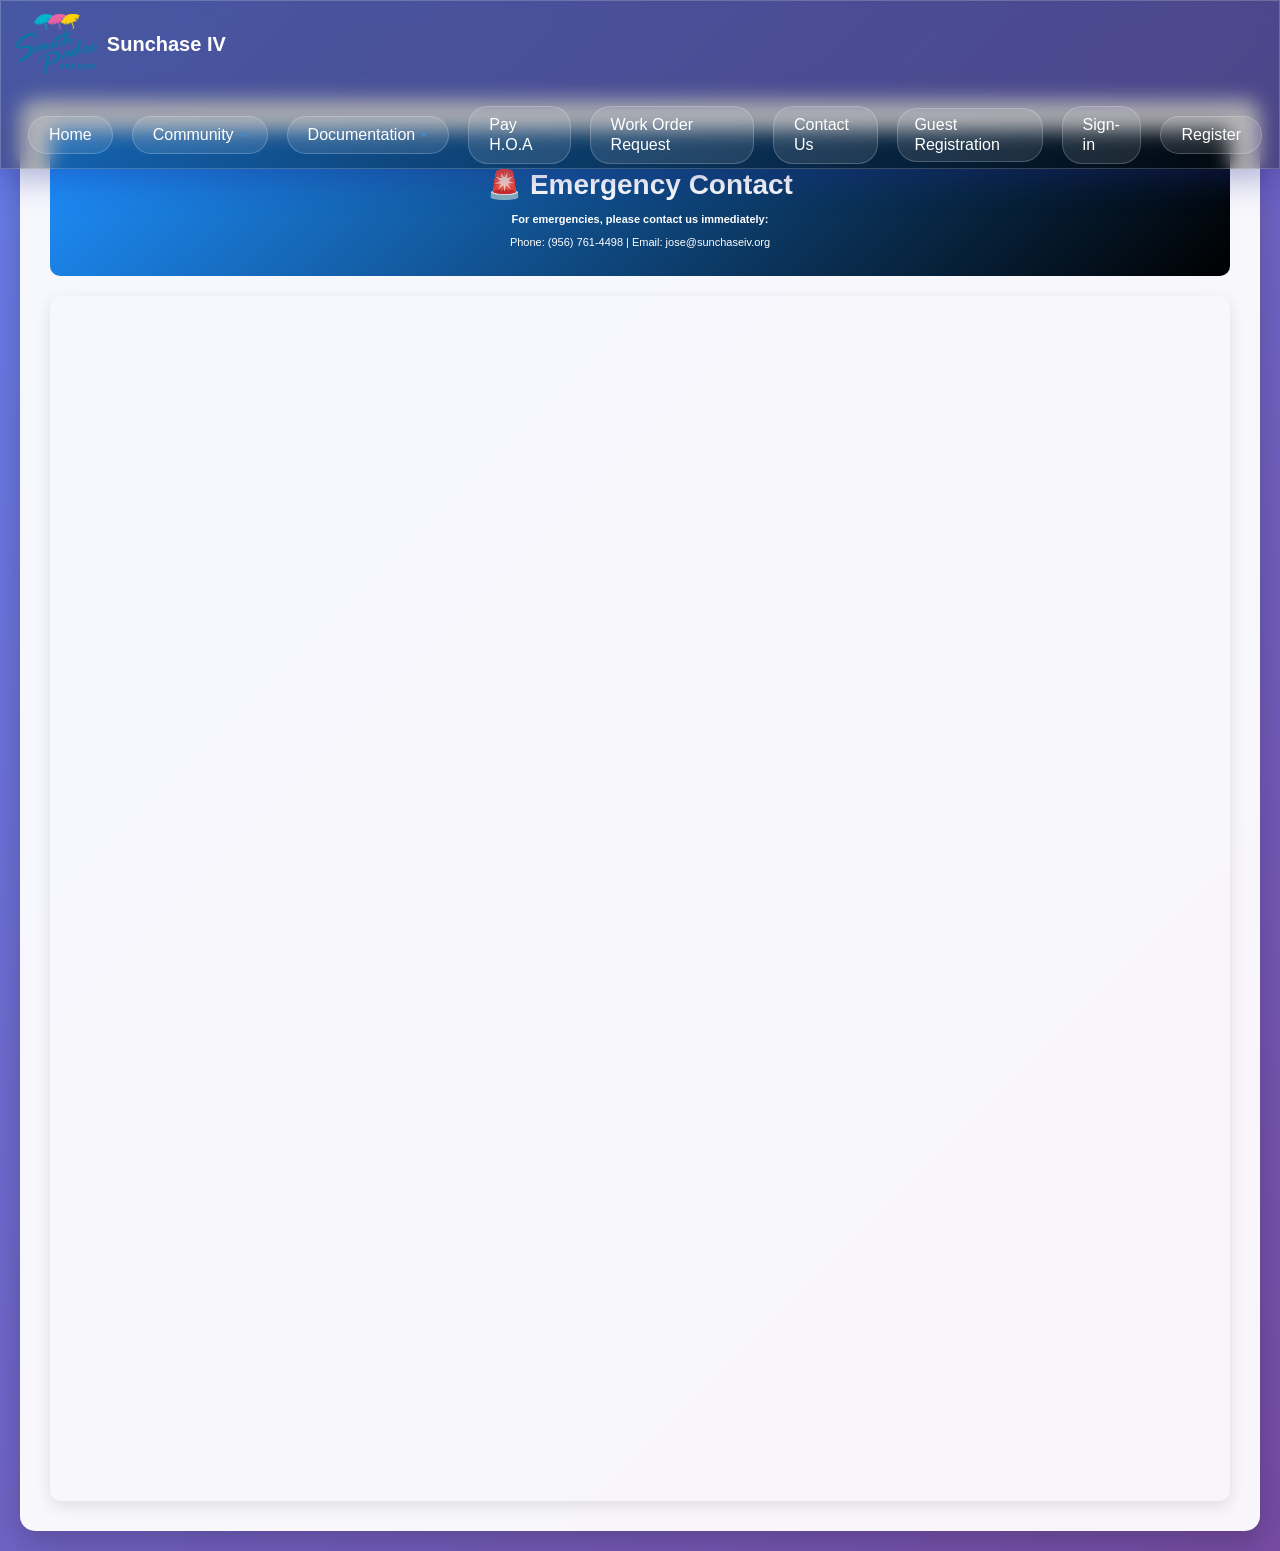
<file: work-order-request.html>
<!DOCTYPE html>
<html lang="en">
<head>
    <meta charset="UTF-8">
    <meta name="viewport" content="width=device-width, initial-scale=1.0">
    <title>Work Order Request - Sunchase IV HOA</title>
    <link rel="stylesheet" href="css/bootstrap.css">
    <link rel="stylesheet" href="css/coming-sssoon.css">
    
    <!--     Fonts     -->
    <link href="http://netdna.bootstrapcdn.com/font-awesome/4.1.0/css/font-awesome.css" rel="stylesheet">
    <link href='http://fonts.googleapis.com/css?family=Grand+Hotel' rel='stylesheet' type='text/css'>
    <style>
        body {
            background: linear-gradient(135deg, #667eea 0%, #764ba2 100%);
            min-height: 100vh;
            font-family: 'Arial', sans-serif;
        }
        
        /* Glass Navigation Bar Styles */
        .navbar-glass {
            background: rgba(0, 0, 0, 0.3) !important;
            backdrop-filter: blur(10px);
            -webkit-backdrop-filter: blur(10px);
            border: 1px solid rgba(255, 255, 255, 0.2);
            box-shadow: 0 8px 32px 0 rgba(31, 38, 135, 0.37);
        }
        
        .navbar-glass .navbar-brand {
            color: white !important;
            font-weight: bold;
            font-size: 20px;
            padding: 8px 0 8px 15px;
            margin-left: 0;
        }
        
        .navbar-glass .navbar-nav > li > a {
            color: white !important;
            font-weight: 500;
            transition: all 0.3s ease;
            padding: 8px 20px;
            background: rgba(255, 255, 255, 0.1);
            border: 1px solid rgba(255, 255, 255, 0.2);
            border-radius: 20px;
            margin: 4px 2px;
            display: flex;
            align-items: center;
            height: 100%;
        }
        
        .navbar-glass .navbar-nav > li > a:hover {
            background: rgba(255, 255, 255, 0.2) !important;
            color: #1e90ff !important;
            transform: translateY(-2px);
            border-color: rgba(255, 255, 255, 0.4);
        }
        
        .navbar-glass .btn-signin {
            background: rgba(255, 255, 255, 0.2);
            border: 1px solid rgba(255, 255, 255, 0.3);
            border-radius: 25px;
            padding: 6px 16px !important;
            margin: 4px 0;
            transition: all 0.3s ease;
        }
        
        .navbar-glass .btn-signin:hover {
            background: rgba(255, 255, 255, 0.3) !important;
            border-color: rgba(255, 255, 255, 0.5);
            transform: translateY(-2px);
        }
        
        .navbar-glass .btn-register {
            background: rgba(30, 144, 255, 0.2);
            border: 1px solid rgba(30, 144, 255, 0.3);
            border-radius: 25px;
            padding: 6px 16px !important;
            margin: 4px 0;
            transition: all 0.3s ease;
        }
        
        .navbar-glass .btn-register:hover {
            background: rgba(30, 144, 255, 0.3) !important;
            border-color: rgba(30, 144, 255, 0.5);
            transform: translateY(-2px);
        }
        
        .navbar-glass .navbar-toggle {
            border-color: rgba(255, 255, 255, 0.5);
        }
        
        .navbar-glass .navbar-toggle .icon-bar {
            background-color: white;
        }
        
        .navbar-glass .navbar-toggle:hover {
            background-color: rgba(255, 255, 255, 0.1);
        }
        
        /* Mobile responsive adjustments */
        @media (max-width: 768px) {
            .navbar-glass .navbar-nav > li > a {
                padding: 6px 15px;
            }
            
            .navbar-glass .btn-signin {
                margin: 3px 15px;
                text-align: center;
            }
            
            .navbar-glass .btn-register {
                margin: 3px 15px;
                text-align: center;
            }
        }
        
        /* Ensure navbar brand starts from far left */
        .navbar-glass .container1 {
            padding-left: 0;
        }
        
        .navbar-glass .navbar-header {
            margin-left: 0;
        }
        
        /* Center navigation items vertically */
        .navbar-glass .navbar-nav {
            display: flex;
            align-items: center;
            margin-left: 25px;
            margin-top: 15px;
        }
        
        .navbar-glass .navbar-nav > li {
            display: flex;
            align-items: center;
            margin-right: 15px;
        }
        
        /* Dropdown styling */
        .navbar-glass .dropdown-menu {
            background: rgba(0, 0, 0, 0.8);
            backdrop-filter: blur(10px);
            -webkit-backdrop-filter: blur(10px);
            border: 1px solid rgba(255, 255, 255, 0.2);
            border-radius: 10px;
            margin-top: 5px;
            box-shadow: 0 8px 32px 0 rgba(31, 38, 135, 0.37);
        }
        
        .navbar-glass .dropdown-menu > li > a {
            color: white !important;
            background: transparent;
            border: none;
            border-radius: 0;
            margin: 0;
            padding: 8px 20px;
            transition: all 0.3s ease;
        }
        
        .navbar-glass .dropdown-menu > li > a:hover {
            background: rgba(255, 255, 255, 0.1) !important;
            color: #1e90ff !important;
            transform: translateX(5px);
        }
        
        .navbar-glass .caret {
            margin-left: 5px;
        }
        
        .main-content {
            margin-top: 80px;
            padding: 20px;
        }
        
        .page-header {
            text-align: center;
            color: white;
            margin-bottom: 30px;
        }
        
        .page-header h1 {
            font-size: 2.5rem;
            margin-bottom: 10px;
            text-shadow: 2px 2px 4px rgba(0,0,0,0.3);
        }
        
        .page-header p {
            font-size: 1.1rem;
            opacity: 0.9;
        }
        
        .form-container {
            background: rgba(255, 255, 255, 0.95);
            border-radius: 15px;
            padding: 30px;
            box-shadow: 0 10px 30px rgba(0,0,0,0.2);
            margin: 0 auto;
            max-width: auto;
        }
        
        .iframe-wrapper {
            position: relative;
            width: 100%;
            border-radius: 10px;
            overflow: visible;
            box-shadow: 0 5px 15px rgba(0,0,0,0.1);
        }
        
        .iframe-wrapper iframe {
            width: 100%;
            height: 1200px;
            border: none;
            border-radius: 10px;
            overflow: visible;
        }
        
        .emergency-info {
            background: linear-gradient(135deg, dodgerblue, #000000);
            color: white;
            padding: 20px;
            border-radius: 10px;
            margin-bottom: 20px;
            text-align: center;
        
        }
        
        .emergency-info h3 {
            margin-bottom: 10px;
            font-weight: bold;
        }
        
        .emergency-info p {
            margin-bottom: 5px;
            font-size: 1.1rem;
        }
        
        .footer {
            background: rgba(0, 0, 0, 0.8);
            color: white;
            text-align: center;
            padding: 20px 0;
            margin-top: 40px;
        }
        
        @media (max-width: 768px) {
            .page-header h1 {
                font-size: 2rem;
            }
            
            .form-container {
                padding: 20px;
                margin: 10px;
            }
            
            .iframe-wrapper iframe {
                height: 1000px;
            }
        }
    </style>
</head>
<body>
    <!-- Navigation -->
    <nav class="navbar navbar-glass navbar-fixed-top" role="navigation">  
        <div class="navbar-header">
           
            <a class="navbar-brand" href="index.html" style="display: flex; align-items: center;">
                <img src="images/spiNavlogo.png" alt="SPI Nav Logo" style="height: 60px; width: auto; margin-right: 10px;">
              Sunchase IV
            </a>
        
          </div>
      <div class="container1">
       
          <ul class="nav navbar-nav">
            <li><a href="index.html">Home</a></li>
            <li class="dropdown">
              <a href="#community" class="dropdown-toggle" data-toggle="dropdown" role="button" aria-haspopup="true" aria-expanded="false">Community <span class="caret"></span></a>
              <ul class="dropdown-menu">
                <li><a href="index.html#calendar">Calendar</a></li>
                <li><a href="index.html#community-info">Community Information</a></li>
                <li><a href="Photos.html">Community Photos</a></li>
                <li><a href="mapping.html">Map</a></li>
              </ul>
            </li>
            <li class="dropdown">
              <a href="#documentation" class="dropdown-toggle" data-toggle="dropdown" role="button" aria-haspopup="true" aria-expanded="false">Documentation <span class="caret"></span></a>
              <ul class="dropdown-menu">
                <li><a href="documents.html">Document List</a></li>
                <li><a href="document-folder.html">Document Folder</a></li>
              </ul>
            </li>
            <li><a href="https://my.cheddarup.com/c/sunchase-iv-homeowners-assoc-inc/items" target="_blank">Pay H.O.A</a></li>
            <li><a href="work-order-request.html">Work Order Request</a></li>
            <li><a href="contact.html">Contact Us</a></li>
            <li><a href="index.html#register" class="btn-register">Guest Registration</a></li>

            <li><a href="index.html#signin">Sign-in</a></li>
            <li><a href="register.html">Register</a></li>
          </ul>
        
      </div>
    </nav>

    <!-- Main Content -->
    <div class="main-content">
       

        <div class="form-container">
            <div class="emergency-info">
                <h3>🚨 Emergency Contact</h3>
                <p><strong>For emergencies, please contact us immediately:</strong></p>
                <p>Phone: (956) 761-4498 | Email: jose@sunchaseiv.org</p>
            </div>

            <div class="iframe-wrapper">
                <iframe src="https://docs.google.com/forms/d/e/1FAIpQLScQgQyJRmchm8QcXAEWNeTSHwlcqr-psxNYFwkexvT7uAOmPg/viewform" 
                        frameborder="0" 
                        allowfullscreen>
                    <p>Your browser does not support iframes. Please <a href="https://docs.google.com/forms/d/e/1FAIpQLScQgQyJRmchm8QcXAEWNeTSHwlcqr-psxNYFwkexvT7uAOmPg/viewform" target="_blank">click here</a> to open the form in a new window.</p>
                </iframe>
            </div>
        </div>
    </div>

  

    <!-- Scripts -->
    <script src="js/jquery-1.10.2.js" type="text/javascript"></script>
    <script src="js/bootstrap.min.js" type="text/javascript"></script>
</body>
</html>
</file>
<file: css/coming-sssoon.css>
/*!

 =========================================================
 * Coming Sssoon Page - v1.3.2
 =========================================================
 
 * Product Page: https://www.creative-tim.com/product/coming-sssoon-page
 * Copyright 2017 Creative Tim (http://www.creative-tim.com)
 * Licensed under MIT (https://github.com/creativetimofficial/coming-sssoon-page/blob/master/LICENSE.md)
 
 =========================================================
 
 * The above copyright notice and this permission notice shall be included in all copies or substantial portions of the Software.
 */

body{
    
}
.form-control::-moz-placeholder{
   color: #DDDDDD;
   opacity: 1;
}
.form-control:-moz-placeholder{
   color: #DDDDDD;
   opacity: 1;  
}  
.form-control::-webkit-input-placeholder{
   color: #DDDDDD;
   opacity: 1; 
} 
.form-control:-ms-input-placeholder{
   color: #DDDDDD;
   opacity: 1; 
}
/*     General overwrite     */

a:hover, a:focus {
    color: #1084FF;
}
a:focus, a:active, 
button::-moz-focus-inner,
input[type="reset"]::-moz-focus-inner,
input[type="button"]::-moz-focus-inner,
input[type="submit"]::-moz-focus-inner,
select::-moz-focus-inner,
input[type="file"] > input[type="button"]::-moz-focus-inner {
    outline : 0;
}

/*           Font Smoothing      */

h1, .h1, h2, .h2, h3, .h3, h4, .h4, h5, .h5, h6, .h6, p, .navbar, .brand, .btn-simple{
    -moz-osx-font-smoothing: grayscale;
    -webkit-font-smoothing: antialiased;
}

/*           Typography          */

h1, .h1, h2, .h2, h3, .h3, h4, .h4{
    font-weight: 400;
    margin: 30px 0 15px;
}

h1, .h1 {
    font-size: 52px;
}
h2, .h2{
    font-size: 36px;
}
h3, .h3{
    font-size: 28px;
    margin: 20px 0 10px;
}
h4, .h4{
    font-size: 22px;
}
h5, .h5 {
    font-size: 16px;
}
h6, .h6{
    font-size: 14px;
    font-weight: bold;
    text-transform: uppercase;
}
p{
    font-size: 16px;
    line-height: 1.6180em;
}
h1 small, h2 small, h3 small, h4 small, h5 small, h6 small, .h1 small, .h2 small, .h3 small, .h4 small, .h5 small, .h6 small, h1 .small, h2 .small, h3 .small, h4 .small, h5 .small, h6 .small, .h1 .small, .h2 .small, .h3 .small, .h4 .small, .h5 .small, .h6 .small {
    color: #999999;
    font-weight: 300;
    line-height: 1;
}
h1 small, h2 small, h3 small, h1 .small, h2 .small, h3 .small {
    font-size: 60%;
}

/*           Animations              */
.form-control, .input-group-addon{
    -webkit-transition: all 300ms linear;
    -moz-transition: all 300ms linear;
    -o-transition: all 300ms linear;
    -ms-transition: all 300ms linear;
    transition: all 300ms linear;
}


.btn{
    border-width: 2px;
    background-color: rgba(0,0,0,.0);
    font-weight: 400;
    opacity: 0.8;
    padding: 8px 16px;
}
.btn-round{
    border-width: 1px;
    border-radius: 30px !important;
    opacity: 0.79;
    padding: 9px 18px;
}
.btn-sm, .btn-xs {
    border-radius: 3px;
    font-size: 12px;
    line-height: 1.5;
    padding: 5px 10px;
}
.btn-xs {
    padding: 1px 5px;
}
.btn-lg{
   border-radius: 6px;
   font-size: 18px;
   font-weight: 400;
   padding: 14px 60px;
}
.btn-wd {
    min-width: 140px;
}
.btn-default{
    color: #777777;
    border-color: #999999
}
.btn-primary {
    color: #3472F7;
    border-color: #3472F7;
}
.btn-info{
     color: #2C93FF;
    border-color: #2C93FF;
}
.btn-success{
    color: #05AE0E;
    border-color: #05AE0E;
}
.btn-warning{
    color: #FF9500;
    border-color: #FF9500;
}
.btn-danger{
    color: #FF3B30;
    border-color: #FF3B30;
}
.btn:hover{
    background-color: rgba(0,0,0,.0);
    opacity: 1;
}
.btn-primary:hover, .btn-primary:focus, .btn-primary:active, .btn-primary.active, .open .dropdown-toggle.btn-primary {
    color: #1D62F0;
    border-color: #1D62F0;
    background-color: rgba(0,0,0,.0);
}
.btn-info:hover, .btn-info:focus, .btn-info:active, .btn-info.active, .open .dropdown-toggle.btn-info {
    color: #1084FF;
    border-color: #1084FF;
    background-color: rgba(0,0,0,.0);
}
.btn-success:hover, .btn-success:focus, .btn-success:active, .btn-success.active, .open .dropdown-toggle.btn-success {
    color: #049F0C;
    border-color: #049F0C;
    background-color: rgba(0,0,0,.0);
}
.btn-warning:hover, .btn-warning:focus, .btn-warning:active, .btn-warning.active, .open .dropdown-toggle.btn-warning {
    color: #ED8D00;
    border-color: #ED8D00;
    background-color: rgba(0,0,0,.0);
}
.btn-danger:hover, .btn-danger:focus, .btn-danger:active, .btn-danger.active, .open .dropdown-toggle.btn-danger {
    color: #EE2D20;
    border-color: #EE2D20;
    background-color: rgba(0,0,0,.0);
}
.btn-default:hover, .btn-default:focus, .btn-default:active, .btn-default.active, .open .dropdown-toggle.btn-default {
    color: #666666;
    border-color: #888888;
    background-color: rgba(0,0,0,.0);
}
.btn:active, .btn.active {
    background-image: none;
    box-shadow: none;
    
}
.btn.disabled, .btn[disabled], fieldset[disabled] .btn {
    opacity: 0.45;
}
.btn-primary.disabled, .btn-primary[disabled], fieldset[disabled] .btn-primary, .btn-primary.disabled:hover, .btn-primary[disabled]:hover, fieldset[disabled] .btn-primary:hover, .btn-primary.disabled:focus, .btn-primary[disabled]:focus, fieldset[disabled] .btn-primary:focus, .btn-primary.disabled:active, .btn-primary[disabled]:active, fieldset[disabled] .btn-primary:active, .btn-primary.disabled.active, .btn-primary.active[disabled], fieldset[disabled] .btn-primary.active {
    background-color: rgba(0, 0, 0, 0);
    border-color: #3472F7;
}
.btn-info.disabled, .btn-info[disabled], fieldset[disabled] .btn-info, .btn-info.disabled:hover, .btn-info[disabled]:hover, fieldset[disabled] .btn-info:hover, .btn-info.disabled:focus, .btn-info[disabled]:focus, fieldset[disabled] .btn-info:focus, .btn-info.disabled:active, .btn-info[disabled]:active, fieldset[disabled] .btn-info:active, .btn-info.disabled.active, .btn-info.active[disabled], fieldset[disabled] .btn-info.active {
    background-color: rgba(0, 0, 0, 0);
    border-color: #2C93FF;
}
.btn-success.disabled, .btn-success[disabled], fieldset[disabled] .btn-success, .btn-success.disabled:hover, .btn-success[disabled]:hover, fieldset[disabled] .btn-success:hover, .btn-success.disabled:focus, .btn-success[disabled]:focus, fieldset[disabled] .btn-success:focus, .btn-success.disabled:active, .btn-success[disabled]:active, fieldset[disabled] .btn-success:active, .btn-success.disabled.active, .btn-success.active[disabled], fieldset[disabled] .btn-success.active {
    background-color: rgba(0, 0, 0, 0);
    border-color: #05AE0E;
}
.btn-danger.disabled, .btn-danger[disabled], fieldset[disabled] .btn-danger, .btn-danger.disabled:hover, .btn-danger[disabled]:hover, fieldset[disabled] .btn-danger:hover, .btn-danger.disabled:focus, .btn-danger[disabled]:focus, fieldset[disabled] .btn-danger:focus, .btn-danger.disabled:active, .btn-danger[disabled]:active, fieldset[disabled] .btn-danger:active, .btn-danger.disabled.active, .btn-danger.active[disabled], fieldset[disabled] .btn-danger.active {
    background-color: rgba(0, 0, 0, 0);
    border-color: #FF3B30;
}
.btn-warning.disabled, .btn-warning[disabled], fieldset[disabled] .btn-warning, .btn-warning.disabled:hover, .btn-warning[disabled]:hover, fieldset[disabled] .btn-warning:hover, .btn-warning.disabled:focus, .btn-warning[disabled]:focus, fieldset[disabled] .btn-warning:focus, .btn-warning.disabled:active, .btn-warning[disabled]:active, fieldset[disabled] .btn-warning:active, .btn-warning.disabled.active, .btn-warning.active[disabled], fieldset[disabled] .btn-warning.active {
    background-color: rgba(0, 0, 0, 0);
    border-color: #FF9500;
}


/*           Buttons fill .btn-fill           */
.btn-fill{
    color: #FFFFFF;
    opacity: 1;
}
.btn-fill:hover, .btn-fill:active, .btn-fill:focus{
    color: #FFFFFF;
}
.btn-default.btn-fill{
    background-color: #999999;
    border-color: #999999
}
.btn-primary.btn-fill{
    background-color: #3472F7;
    border-color: #3472F7;
}
.btn-info.btn-fill{
    background-color: #2C93FF;
    border-color: #2C93FF;
}
.btn-success.btn-fill{
    background-color: #05AE0E;
    border-color: #05AE0E;
}
.btn-warning.btn-fill{
   background-color: #FF9500;
   border-color: #FF9500;
}
.btn-danger.btn-fill{
    background-color: #FF3B30;
    border-color: #FF3B30;
}
.btn-default.btn-fill:hover, .btn-default.btn-fill:focus, .btn-default.btn-fill:active, .btn-default.btn-fill.active, .open .dropdown-toggle.btn-fill.btn-default {
    background-color: #888888;
    border-color: #888888;
}
.btn-primary.btn-fill:hover, .btn-primary.btn-fill:focus, .btn-primary.btn-fill:active, .btn-primary.btn-fill.active, .open .dropdown-toggle.btn-primary.btn-fill{
    border-color: #1D62F0;
    background-color: #1D62F0;
}
.btn-info.btn-fill:hover, .btn-info.btn-fill:focus, .btn-info.btn-fill:active, .btn-info.btn-fill.active, .open .dropdown-toggle.btn-info.btn-fill {
    background-color: #1084FF;
    border-color: #1084FF;
}
.btn-success.btn-fill:hover, .btn-success.btn-fill:focus, .btn-success.btn-fill:active, .btn-success.btn-fill.active, .open .dropdown-toggle.btn-fill.btn-success {
    background-color: #049F0C;
    border-color: #049F0C;
}
.btn-warning.btn-fill:hover, .btn-warning.btn-fill:focus, .btn-warning.btn-fill:active, .btn-warning.btn-fill.active, .open .dropdown-toggle.btn-fill.btn-warning {
    background-color: #ED8D00;
    border-color: #ED8D00;
}
.btn-danger.btn-fill:hover, .btn-danger.btn-fill:focus, .btn-danger.btn-fill:active, .btn-danger.btn-fill.active, .open .dropdown-toggle.btn-danger.btn-fill {
    background-color: #EE2D20;
    border-color: #EE2D20;
}

/*          End Buttons fill          */

.btn-simple{
    font-weight: 600;
    border: 0;
    padding: 10px 18px;
}
.btn-simple.btn-xs{
    padding: 3px 5px;
}
.btn-simple.btn-sm{
    padding: 7px 10px;
}
.btn-simple.btn-lg{
   padding: 16px 60px;
}
.btn-round.btn-xs{
    padding: 2px 5px;
}
.btn-round.btn-sm{
    padding: 6px 10px;
}
.btn-round.btn-lg{
    padding: 15px 60px;
}


/*             Inputs               */
.form-control {
    background-color: #FFFFFF;
    border: 1px solid #E3E3E3;
    border-radius: 4px;
    box-shadow: none;
    color: #444444;
    height: 38px;
    padding: 6px 16px;
}

.form-control:focus {
    background-color: #FFFFFF;
    border: 1px solid #9A9A9A;
    box-shadow: none;
    outline: 0 none;
}
.form-control + .form-control-feedback{
    border-radius: 6px;
    font-size: 14px;
    padding: 0 12px 0 0;
    position: absolute;
    right: 25px;
    top: 13px;
    vertical-align: middle;
}
.form-control.transparent{
    background-color: rgba(255, 255, 255, 0.07);
    border: 1px solid rgba(238, 238, 238, 0.27);
    color: #FFFFFF;
}
.form-control.transparent:focus{
    border-color: #FFFFFF;
    
}
.input-lg{
    height: 56px;
    padding: 10px 16px;
}

/*           Navigation Bar             */
.navbar{
    border: 0 none;
    transition: all 0.4s;
    -webkit-transition: all 0.4s;
    font-size: 16px;
}
.navbar-default {
    background-color: #D9D9D9;
    
}
.navbar .navbar-brand {
    font-weight: 600;
    margin-top: 5px;
    margin-bottom: 5px;
    font-size: 20px;
}
.navbar-nav > li > a {
    margin-top: 13px;
    margin-bottom: 13px;
    padding-bottom: 12px;
    padding-top: 12px;
    font-size: 16px;
}
.navbar-nav > li > a [class^="fa"]{
    font-size: 22px;
}
.navbar-brand{
    padding: 20px 15px;
}

.navbar .btn{
    margin-top: 8px;
    margin-bottom: 8px;
}
.navbar-default:not(.navbar-transparent) {
    background-color: rgba(255, 255, 255, 0.96);
    border-bottom: 1px solid rgba(0, 0, 0, 0.1);
}
.navbar-transparent{
    padding-top: 15px;
    background-color: rgba(0,0,0,.0);
}
.navbar-transparent .navbar-brand, [class*="navbar-ct"] .navbar-brand{
    color: #FFFFFF;
    opacity: 0.95;
}
.navbar-transparent .navbar-brand:hover, .navbar-transparent .navbar-brand:focus {
    background-color: rgba(0, 0, 0, 0);
    color: #5E5E5E;
}
.navbar-transparent .nav .caret{
    border-bottom-color: #FFFFFF;
    border-top-color: #FFFFFF;
}
.navbar-transparent .navbar-nav > li > a, [class*="navbar-ct"] .navbar-nav > li > a{
    color: #FFFFFF;
    border-color: #FFFFFF;
    opacity: 0.7;
}
.navbar-transparent .navbar-brand:hover, .navbar-transparent .navbar-brand:focus, [class*="navbar-ct"] .navbar-brand:hover, [class*="navbar-ct"] .navbar-brand:focus {
    background-color: rgba(0, 0, 0, 0);
    color: #FFFFFF;
    opacity: 1;
}
.navbar-default .navbar-nav > .active > a, .navbar-default .navbar-nav > .active > a:hover, .navbar-default .navbar-nav > .active > a:focus, .navbar-default .navbar-nav > li > a:hover, .navbar-default .navbar-nav > li > a:focus {
    background-color: rgba(255, 255, 255, 0);
    border-radius: 3px;
    color: #2C93FF;
    opacity: 1;
}
.navbar-default .navbar-nav > .dropdown > a:hover .caret, .navbar-default .navbar-nav > .dropdown > a:focus .caret {
    border-bottom-color: #2C93FF;
    border-top-color: #2C93FF;
}
.navbar-default .navbar-nav > .open > a, .navbar-default .navbar-nav > .open > a:hover, .navbar-default .navbar-nav > .open > a:focus{
    background-color: rgba(255, 255, 255, 0);
    color: #2C93FF;
}
.navbar-transparent .navbar-nav > .active > a, .navbar-transparent .navbar-nav > .active > a:hover, .navbar-transparent .navbar-nav > .active > a:focus, .navbar-transparent .navbar-nav > li > a:hover, .navbar-transparent .navbar-nav > li > a:focus, [class*="navbar-ct"] .navbar-nav > .active > a, [class*="navbar-ct"] .navbar-nav > .active > a:hover, [class*="navbar-ct"] .navbar-nav > .active > a:focus, [class*="navbar-ct"] .navbar-nav > li > a:hover, [class*="navbar-ct"] .navbar-nav > li > a:focus {
    background-color: rgba(255, 255, 255, 0);
    border-radius: 3px;
    color: #FFFFFF;
    opacity: 1;
}
.navbar-transparent .navbar-nav > .dropdown > a .caret, [class*="navbar-ct"] .navbar-nav > .dropdown > a .caret{
    border-bottom-color: #FFFFFF;
    border-top-color: #FFFFFF;
}
.navbar-transparent .navbar-nav > .dropdown > a:hover .caret, .navbar-transparent .navbar-nav > .dropdown > a:focus .caret {
    border-bottom-color: #FFFFFF;
    border-top-color: #FFFFFF;
}
.navbar-transparent .navbar-nav > .open > a, .navbar-transparent .navbar-nav > .open > a:hover, .navbar-transparent .navbar-nav > .open > a:focus {
    background-color: rgba(255, 255, 255, 0);
    color: #FFFFFF;
    opacity: 1;
}
.navbar .btn{
    font-size: 16px;
    margin-top: 13px;
    margin-bottom: 13px;
}
.navbar .btn-default{
    color: #777777;
    border-color: #777777;
}
.navbar-default:not(.navbar-transparent) .btn-default:hover{
    color: #2C93FF;
    border-color: #2C93FF;
}
.navbar-transparent .btn-default, [class*="navbar-ct"] .btn-default{
    color: #FFFFFF;
    border-color: #FFFFFF;
}
[class*="navbar-ct"] .btn-default.btn-fill{
    color: #777777;
    background-color: #FFFFFF;
    opacity: 0.9;
}
[class*="navbar-ct"] .btn-default.btn-fill:hover, [class*="navbar-ct"] .btn-default.btn-fill:focus, [class*="navbar-ct"] .btn-default.btn-fill:active, [class*="navbar-ct"] .btn-default.btn-fill.active, [class*="navbar-ct"] .open .dropdown-toggle.btn-fill.btn-default{
    border-color: #FFFFFF;
    opacity: 1;
}
.navbar-form{
    box-shadow: none;
}
.navbar-form .form-control{
    background-color: rgba(244, 244, 244, 0);
    border-radius: 0;
    border:0;
    height: 22px;
    padding: 0;
    font-size: 16px;
    line-height: 20px;
    color: #777777;
}
.navbar-transparent .navbar-form .form-control, [class*="navbar-ct"] .navbar-form .form-control{
    color: #FFFFFF;
    border: 0;
    border-bottom: 1px solid rgba(255,255,255,.6);
}

.navbar .label{
    background-color: #FFFFFF;
    border: 1px solid #DDDDDD;
    color: #BBBBBB;
    text-transform: uppercase;
}
.dropdown-menu > li > a {
/*     border-bottom: 1px solid #DDDDDD; */
    padding: 6px 15px;
    color: #777777;
}
.dropdown-menu > li:first-child > a{
    border-radius: 10px 10px 0 0;
    padding-top: 12px;
}
.dropdown-menu > li:last-child > a{
    border-bottom: 0 none;
    border-radius: 0 0 10px 10px;
    padding-bottom: 12px;
}
.dropdown-menu > li > a:hover, .dropdown-menu > li > a:focus {
    background-color: #FFFFFF;
    color: #333333;
    opacity: 1;
    text-decoration: none;
}
.dropdown-menu > li > a img{
    margin-right: 5px;
}
.dropdown-menu .divider {
    background-color: #E5E5E5;
    height: 1px;
    margin: 8px 15px;
    overflow: hidden;
}

.navbar-toggle{
    margin-top: 19px;
    margin-bottom: 19px;
    border: 0;
}
.navbar-toggle .icon-bar {
    background-color: #FFFFFF;
}
.navbar-collapse, .navbar-form {
    border-color: rgba(0, 0, 0, 0);
}
.navbar-default .navbar-toggle:hover, .navbar-default .navbar-toggle:focus {
    background-color: rgba(0,0,0,0);
}


@media (min-width: 768px){
    .navbar-form {
        margin-top: 21px;
        margin-bottom: 21px;
        padding-left: 5px;
        padding-right: 5px;
    }
    .navbar-nav > li > .dropdown-menu, .dropdown-menu{
        display: block;
        margin: 0;
        padding: 0;
        z-index: 9000;
        position: absolute;
        -webkit-border-radius: 10px;
        box-shadow: 1px 2px 3px rgba(0, 0, 0, 0.125);
        border-radius: 10px;
        -webkit-box-sizing: border-box;
        -moz-box-sizing: border-box;
        box-sizing: border-box;
        opacity: 0;
        -ms-filter: "alpha(opacity=0)";
        -webkit-filter: alpha(opacity=0);
        -moz-filter: alpha(opacity=0);
        -ms-filter: alpha(opacity=0);
        -o-filter: alpha(opacity=0);
        filter: alpha(opacity=0);
        -webkit-transform: scale(0);
        -moz-transform: scale(0);
        -o-transform: scale(0);
        -ms-transform: scale(0);
        transform: scale(0);
        -webkit-transition: all 300ms cubic-bezier(0.34, 1.61, 0.7, 1);
        -moz-transition: all 300ms cubic-bezier(0.34, 1.61, 0.7, 1);
        -o-transition: all 300ms cubic-bezier(0.34, 1.61, 0.7, 1);
        -ms-transition: all 300ms cubic-bezier(0.34, 1.61, 0.7, 1);
        transition: all 300ms cubic-bezier(0.34, 1.61, 0.7, 1);
    
    }
    .navbar-nav > li.open > .dropdown-menu, .open .dropdown-menu{
        -webkit-transform-origin: 29px -50px;
        -moz-transform-origin: 29px -50px;
        -o-transform-origin: 29px -50px;
        -ms-transform-origin: 29px -50px;
        transform-origin: 29px -50px;
        -webkit-transform: scale(1);
        -moz-transform: scale(1);
        -o-transform: scale(1);
        -ms-transform: scale(1);
        transform: scale(1);
        opacity: 1;
        -ms-filter: none;
        -webkit-filter: none;
        -moz-filter: none;
        -ms-filter: none;
        -o-filter: none;
        filter: none;
    }
    .dropdown-menu:before{
        border-bottom: 11px solid rgba(0, 0, 0, 0.2);
        border-left: 11px solid rgba(0, 0, 0, 0);
        border-right: 11px solid rgba(0, 0, 0, 0);
        content: "";
        display: inline-block;
        position: absolute;
        left: 100%;
        margin-left: -60%;
        top: -11px;
    }
    .dropdown-menu:after {
        border-bottom: 11px solid #FFFFFF;
        border-left: 11px solid rgba(0, 0, 0, 0);
        border-right: 11px solid rgba(0, 0, 0, 0);
        content: "";
        display: inline-block;
        position: absolute;
        left: 100%;
        margin-left: -60%;
        top: -10px;
    }
    
}

@media (max-width: 768px){ 
    .navbar-transparent{
        padding-top: 0px;
        background-color: rgba(0, 0, 0, 0.75);
    }
    .navbar-transparent .navbar-collapse.in .navbar-nav .open .dropdown-menu > li > a:hover, .navbar-transparent .navbar-collapse.in .navbar-nav .open .dropdown-menu > li > a:focus, .navbar-transparent .dropdown-menu > li > a:hover, .navbar-transparent .dropdown-menu > li > a:focus, [class*="navbar-ct"] .dropdown-menu > li > a:hover, [class*="navbar-ct"] .dropdown-menu > li > a:focus{
        color: #FFFFFF;
        background-color: rgba(0,0,0,0);
        opacity: 1;
    }
    .navbar-transparent .navbar-collapse.in .navbar-nav .open .dropdown-menu > li > a, [class*="navbar-ct"] .dropdown-menu > li > a {
        color: #FFFFFF;
        opacity: 0.8;
    }
    .nav .open > a, .nav .open > a:hover, .nav .open > a:focus {
        background-color: rgba(0,0,0,0);
        border-color: #428BCA;
    }
    .navbar-collapse{
        text-align: center;
    }
    .navbar-collapse .navbar-form {
        width: 170px;
        margin: 0 auto;
    }
    .navbar-transparent .dropdown-menu .divider{
        background-color: #434343;
    }
    
}
.modal-backdrop.in {
    opacity: 0.25;
}


.main{
    background-position: center center;
    background-size: 100% 100%;
    background-repeat: no-repeat;
    height: auto;
    left: 0;
    min-height: 100%;
    min-width: 100%;
    position: absolute;
    top: 0;
    width: auto;
}

/* Swiper Styles */
.swiper-container {
    position: absolute;
    top: 0;
    left: 0;
    width: 100%;
    height: 100%;
    z-index: 1;
}

.swiper-slide {
    width: 100%;
    height: 100%;
    background-size: cover !important;
    background-position: center !important;
    background-repeat: no-repeat !important;
}

.swiper-button-next,
.swiper-button-prev {
    color: white;
    background: rgba(0, 0, 0, 0.5);
    width: 50px;
    height: 50px;
    border-radius: 50%;
    margin-top: -25px;
    transition: all 0.3s ease;
}

.swiper-button-next:hover,
.swiper-button-prev:hover {
    background: rgba(0, 0, 0, 0.8);
    transform: scale(1.1);
}

.swiper-button-next:after,
.swiper-button-prev:after {
    font-size: 20px;
}

.swiper-pagination {
    bottom: 30px;
}

.swiper-pagination-bullet {
    background: rgba(255, 255, 255, 0.5);
    opacity: 1;
    width: 12px;
    height: 12px;
    margin: 0 5px;
}

.swiper-pagination-bullet-active {
    background: white;
    transform: scale(1.2);
}


.logo-container{
    left: 50px;
    position: absolute;
    top: 0px;
     z-index: 3;
}
.logo-container .logo{
    overflow: hidden;
    border-radius: 50%;
    border: 1px solid #333333;
    width: 60px; 
    float: left;
}
.logo-container .brand{
    font-size: 18px;
    color: #FFFFFF;
    line-height: 20px;
    float: left;
    margin-left: 10px;
    margin-top: 10px;
    width: 60px
}
.main .logo{
    color: #FFFFFF;
    font-size: 50px;
    font-weight: 300;
    position: relative;
    text-align: center;
    text-shadow: 0 0 10px rgba(0, 0, 0, 0.33);
    margin-top: 100px;
    z-index: 3;
}
.main .logo.cursive{
    font-family: 'Grand Hotel',cursive;
    font-size: 82px;
    
}
.main .content{
    position: relative;
    z-index: 4;
}
.main .motto{
    min-height: 140px;
}
.main .motto, .main .subscribe .info-text{
    font-size: 28px;
    color: #FFFFFF;
    text-shadow: 0 1px 4px rgba(0, 0, 0, 0.33);
    text-align: center;
    margin-top: 50px;
    
}
.main .subscribe .info-text{
    font-size: 18px;
    margin-bottom: 30px;
}
#video_background {
    position: fixed;
    top: 0px;
    right: 0px;
    min-width: 100%;
    min-height: 100%;
    width: auto;
    height: auto;
    z-index: 1;
    overflow: hidden;
    background-image: url('../images/video_bg.png');
    background-position: center center;
    background-size: cover;

}
#video_pattern {
    position: fixed;
    opacity: 0.6;
    background-color: rgba(0,0,0,.45);
    left: 0px;
    top: 0px;
    width: 100%;
    height: 100%;
    z-index: 1;
}

.footer{
    position: relative;
    bottom: 20px;
    right: 0px;
    width: 100%;
    color: #AAAAAA;
    z-index: 4;
    text-align: right;
    margin-top: 50px;
}
.footer a{
    color: #FFFFFF;
}
.footer .heart{
    color: #FF3B30;
}

@media (min-width:219px){        
    .main .subscribe .form-group{
        width: auto;
    }   
    .main .subscribe .form-inline .btn{
        width: 100%;
    }   
}
@media (min-width:768px){        
    .main .subscribe .form-inline .btn{
        width: auto;
    }   
}
@media (min-width:991px){        
    .main .subscribe .form-group{
        width: 190px;
    }   
    .footer{
        position: fixed;
        bottom: 20px;
    }
}
@media (min-width:1200px){        
    .main .subscribe .form-group{
        width: 250px;
    }   
}




/*          For demo purpose         */



.fixed-plugin{
    position: fixed;
    top:0px;
    right: 50px;
    z-index: 1031;
}
.fixed-plugin .fa-cog{
    color: #FFFFFF;
    background-color: rgba(0,0,0,.2);
    padding: 10px;
    border-radius: 0 0 6px 6px;
}
.fixed-plugin .dropdown-menu{
    right: 0;
    left: auto;
}
.fixed-plugin .dropdown-menu:after, .fixed-plugin .dropdown-menu:before{
    right: 10px;
    margin-left: auto;
    left: auto;
}
.fixed-plugin .fa-circle-thin{
    color: #FFFFFF;
}
.fixed-plugin .active .fa-circle-thin{
    color: #00bbff;
}
.fixed-plugin .dropdown-menu > li > a{
    padding-left: 10px;
    padding-right: 10px;
}

.fixed-plugin .dropdown-menu > .active > a, .fixed-plugin .dropdown-menu > .active > a:hover, .fixed-plugin .dropdown-menu > .active > a:focus{
    background: none;
    color: #777777;
}
.fixed-plugin img{
    border-radius: 6px;
    width: 150px;
    max-height: 65px;
    border: 4px solid #FFFFFF;

}
.fixed-plugin .active img, .fixed-plugin a:hover img{
    border-color: #00bbff;
}

.fixed-plugin .btn{
    margin: 10px 15px 0;
    color: #FFFFFF;
}
.fixed-plugin .btn:hover{
    color: #FFFFFF;
}
.fixed-plugin .badge{
    border: 3px solid #FFFFFF;
    border-radius: 50%;
    cursor: pointer;
    display: inline-block;
    height: 23px;
    margin-right: 5px;
    position: relative;
    top: 5px;
    width: 23px;
}
.fixed-plugin .badge.active, .fixed-plugin .badge:hover{
    border-color: #00bbff;
}
.fixed-plugin .badge-black{
    background-color: #333333;
}
.fixed-plugin .badge-blue{
    background-color: #2C93FF;
}
.fixed-plugin .badge-green{
    background-color: #05AE0E;
}
.fixed-plugin .badge-orange{
    background-color: #FF9500;
}
.fixed-plugin .badge-red{
    background-color: #FF3B30;
}

@media (max-width:768px){
    .fixed-plugin{
        top: 80px;
        right: 0px;
    }
    .main .container{
        margin-bottom: 50px;
    }
    #video_background{
        display: none;
    }

}
</file>
